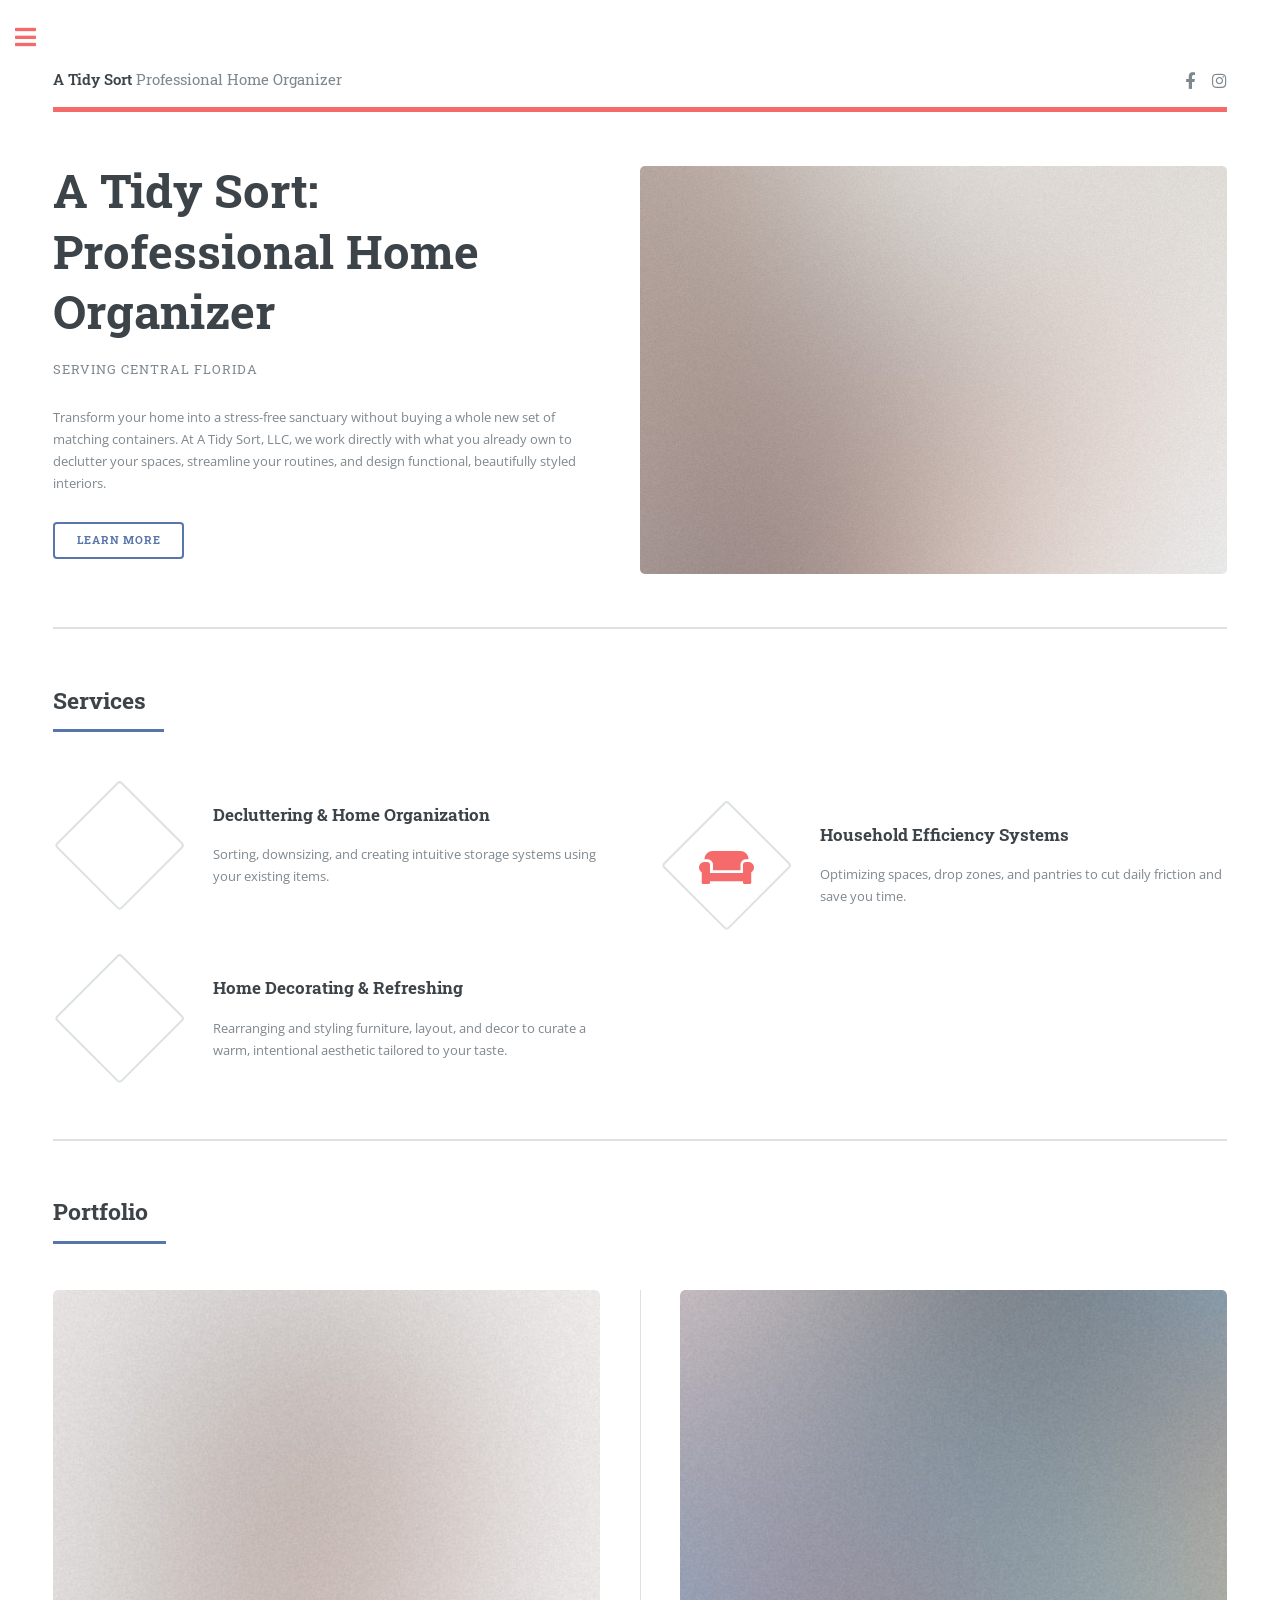
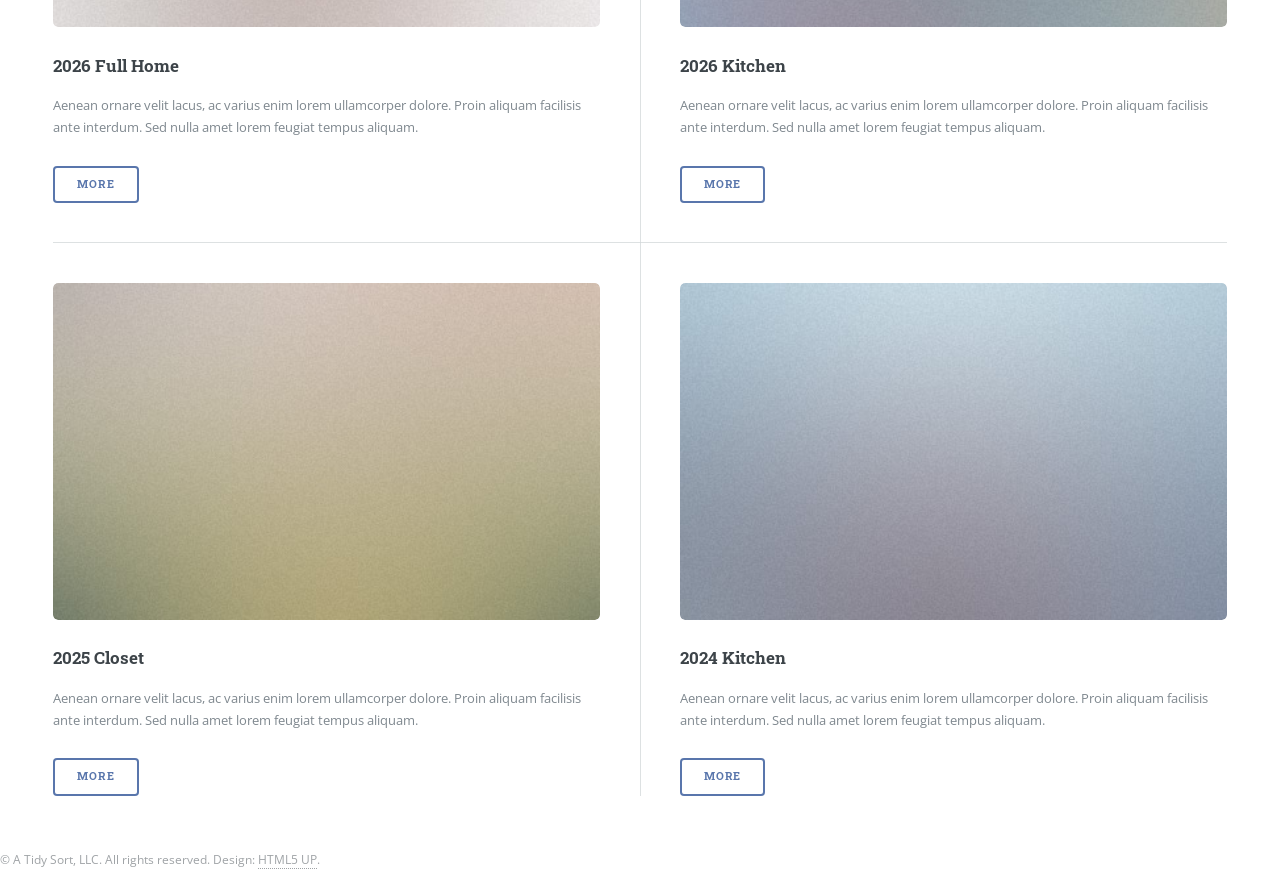
<file: index.html>
<!DOCTYPE HTML>
<!--
	Editorial by HTML5 UP
	html5up.net | @ajlkn
	Free for personal and commercial use under the CCA 3.0 license (html5up.net/license)
-->
<html>
	<head>
		<title>A Tidy Sort Professional Home Organizer</title>
		<meta charset="utf-8" />
		<meta name="viewport" content="width=device-width, initial-scale=1, user-scalable=no" />
		<link rel="stylesheet" href="assets/css/main.css" />
	</head>
	<body class="is-preload">

		<!-- Wrapper -->
			<div id="wrapper">

				<!-- Main -->
					<div id="main">
						<div class="inner">

							<!-- Header -->
								<header id="header">
									<a href="index.html" class="logo"><strong>A Tidy Sort</strong> Professional Home Organizer</a>
									<ul class="icons">
										<li><a href="#" class="icon brands fa-facebook-f"><span class="label">Facebook</span></a></li>
										<li><a href="#" class="icon brands fa-instagram"><span class="label">Instagram</span></a></li>
									</ul>
								</header>

							<!-- Banner -->
								<section id="banner">
									<div class="content">
										<header>
											<h1>A Tidy Sort:<br />
											Professional Home Organizer</h1>
											<p>SERVING CENTRAL FLORIDA</p>
										</header>
										<p>Transform your home into a stress-free sanctuary without buying a whole new set of matching containers. At A Tidy Sort, LLC, we work directly with what you already own to declutter your spaces, streamline your routines, and design functional, beautifully styled interiors.</p>
										<ul class="actions">
											<li><a href="#" class="button big">Learn More</a></li>
										</ul>
									</div>
									<span class="image object">
										<img src="images/pic10.jpg" alt="" />
									</span>
								</section>

							<!-- Section -->
								<section>
									<header class="major">
										<h2>Services</h2>
									</header>
									<div class="features">
										<article>
											<span class="icon solid fa-house"></span>
											<div class="content">
												<h3>Decluttering & Home Organization</h3>
												<p>Sorting, downsizing, and creating intuitive storage systems using your existing items.</p>
											</div>
										</article>
										<article>
											<span class="icon solid fa-couch"></span>
											<div class="content">
												<h3>Household Efficiency Systems</h3>
												<p>Optimizing spaces, drop zones, and pantries to cut daily friction and save you time.</p>
											</div>
										</article>
										<article>
											<span class="icon solid fa-boxes-packing"></span>
											<div class="content">
												<h3>Home Decorating & Refreshing</h3></h3>
												<p>Rearranging and styling furniture, layout, and decor to curate a warm, intentional aesthetic tailored to your taste.</p>
											</div>
										</article>
									</div>
								</section>

							<!-- Section -->
								<section>
									<header class="major">
										<h2>Portfolio</h2>
									</header>
									<div class="posts">
										<article>
											<a href="#" class="image"><img src="images/pic01.jpg" alt="" /></a>
											<h3>2026 Full Home</h3>
											<p>Aenean ornare velit lacus, ac varius enim lorem ullamcorper dolore. Proin aliquam facilisis ante interdum. Sed nulla amet lorem feugiat tempus aliquam.</p>
											<ul class="actions">
												<li><a href="#" class="button">More</a></li>
											</ul>
										</article>
										<article>
											<a href="#" class="image"><img src="images/pic02.jpg" alt="" /></a>
											<h3>2026 Kitchen</h3>
											<p>Aenean ornare velit lacus, ac varius enim lorem ullamcorper dolore. Proin aliquam facilisis ante interdum. Sed nulla amet lorem feugiat tempus aliquam.</p>
											<ul class="actions">
												<li><a href="#" class="button">More</a></li>
											</ul>
										</article>
										<article>
											<a href="#" class="image"><img src="images/pic03.jpg" alt="" /></a>
											<h3>2025 Closet</h3>
											<p>Aenean ornare velit lacus, ac varius enim lorem ullamcorper dolore. Proin aliquam facilisis ante interdum. Sed nulla amet lorem feugiat tempus aliquam.</p>
											<ul class="actions">
												<li><a href="#" class="button">More</a></li>
											</ul>
										</article>
										<article>
											<a href="#" class="image"><img src="images/pic04.jpg" alt="" /></a>
											<h3>2024 Kitchen</h3>
											<p>Aenean ornare velit lacus, ac varius enim lorem ullamcorper dolore. Proin aliquam facilisis ante interdum. Sed nulla amet lorem feugiat tempus aliquam.</p>
											<ul class="actions">
												<li><a href="#" class="button">More</a></li>
											</ul>
										</article>
									</div>
								</section>

						</div>
					</div>

				<!-- Sidebar -->
						<div id="sidebar">
						<div class="inner">

							<!-- Menu -->
								<nav id="menu">
									<header class="major">
										<h2>Menu</h2>
									</header>
									<ul>
										<li><a href="index.html">Home</a></li>
										<li><a href="generic.html">About</a></li>
										<li>
											<span class="opener">Services</span>
											<ul>
												<li><a href="#">Decluttering & Home Organization</a></li>
												<li><a href="#">Household Efficiency Systems</a></li>
												<li><a href="#">Home Decorating & Refreshing</a></li>
											</ul>
										<li>
											<span class="opener">Portfolio</span>
											<ul>
												<li><a href="#">2026 Full Home</a></li>
												<li><a href="#">2026 Kitchen</a></li>
												<li><a href="#">2025 Closet</a></li>
												<li><a href="#">2024 Kitchen</a></li>
											</ul>
									</ul>
								</nav>

							<!-- Section -->
								<section>
									<header class="major">
										<h2>Get in touch</h2>
									</header>
									<p>Ready to edit, organize, and refresh? Let's make your home work for you.</p>
									<ul class="contact">
										<li class="icon solid fa-envelope"><a href="#">atidysort@gmail.com</a></li>
										<li class="icon solid fa-phone">(321) 279-6338</li>
										<li class="icon solid fa-home">New Symrna Beach, FL<br />
										</li>
									</ul>
								</section>

							<!-- Footer -->
								<footer id="footer">
									<p class="copyright">&copy; Untitled. All rights reserved. Demo Images: <a href="https://unsplash.com">Unsplash</a>. Design: <a href="https://html5up.net">HTML5 UP</a>.</p>
								</footer>

						</div>
					</div>

			</div>

							<!-- Footer -->
								<footer id="footer">
									<p class="copyright">&copy; A Tidy Sort, LLC. All rights reserved. Design: <a href="https://html5up.net">HTML5 UP</a>.</p>
								</footer>

						</div>
					</div>

			</div>

		<!-- Scripts -->
			<script src="assets/js/jquery.min.js"></script>
			<script src="assets/js/browser.min.js"></script>
			<script src="assets/js/breakpoints.min.js"></script>
			<script src="assets/js/util.js"></script>
			<script src="assets/js/main.js"></script>

	</body>
</html>
</file>
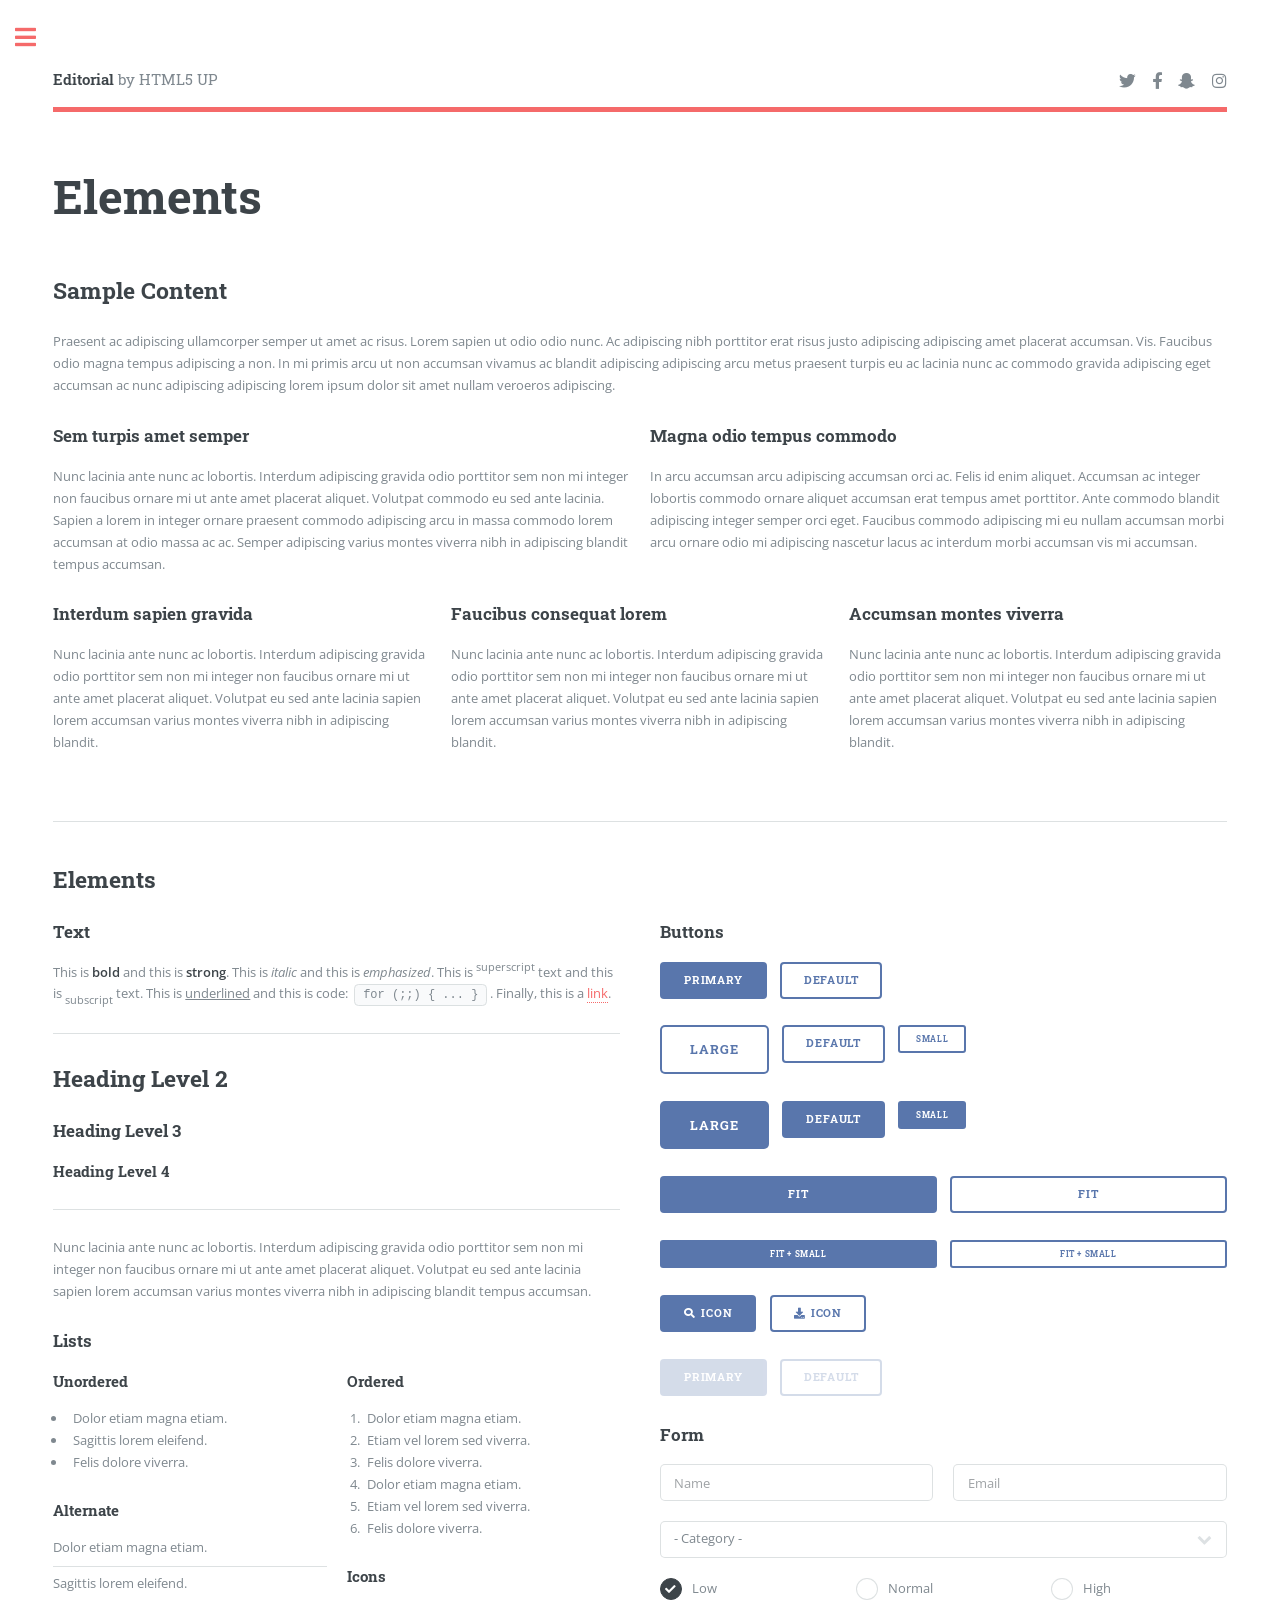
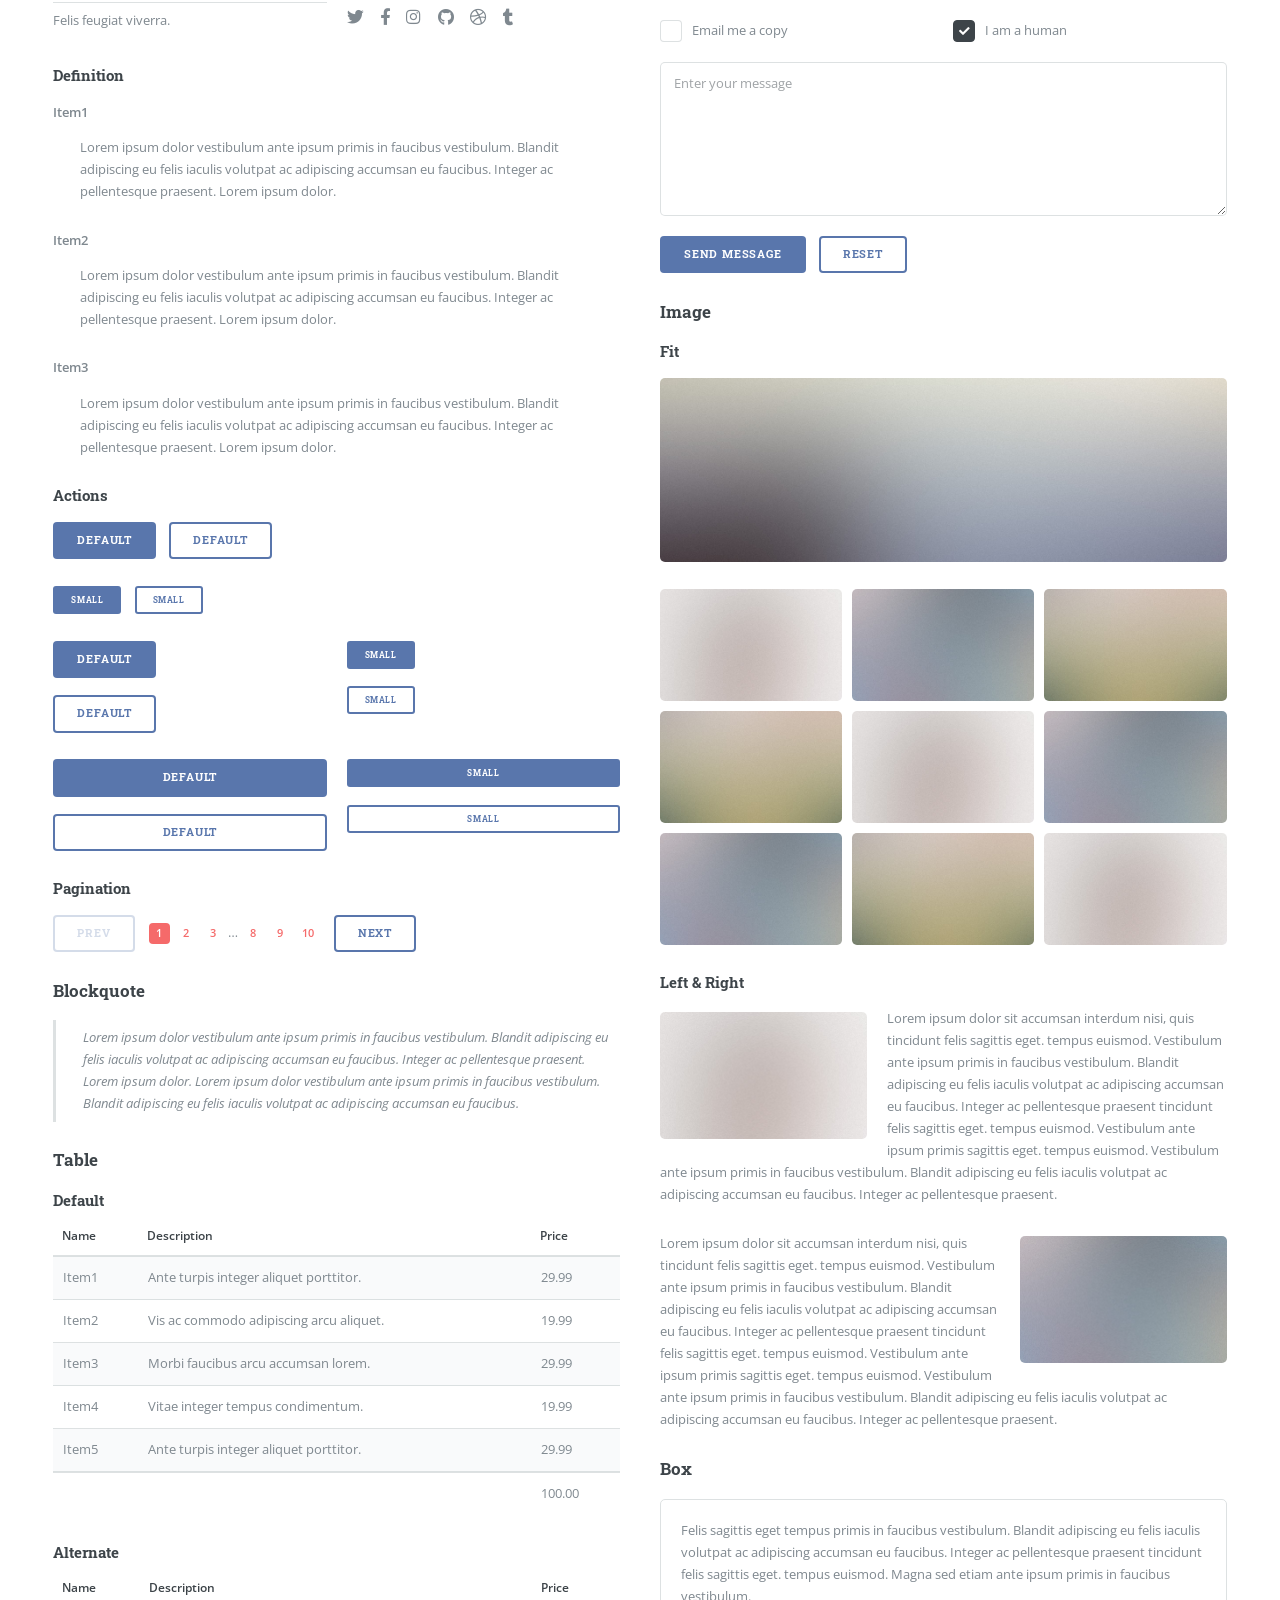
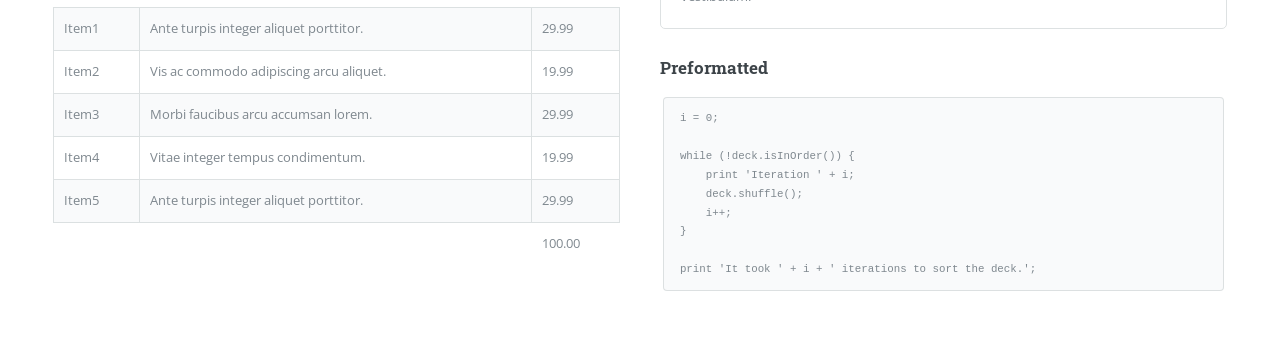
<file: elements.html>
<!DOCTYPE HTML>
<!--
	Editorial by HTML5 UP
	html5up.net | @ajlkn
	Free for personal and commercial use under the CCA 3.0 license (html5up.net/license)
-->
<html>
	<head>
		<title>Elements - Editorial by HTML5 UP</title>
		<meta charset="utf-8" />
		<meta name="viewport" content="width=device-width, initial-scale=1, user-scalable=no" />
		<link rel="stylesheet" href="assets/css/main.css" />
	</head>
	<body class="is-preload">

		<!-- Wrapper -->
			<div id="wrapper">

				<!-- Main -->
					<div id="main">
						<div class="inner">

							<!-- Header -->
								<header id="header">
									<a href="index.html" class="logo"><strong>Editorial</strong> by HTML5 UP</a>
									<ul class="icons">
										<li><a href="#" class="icon brands fa-twitter"><span class="label">Twitter</span></a></li>
										<li><a href="#" class="icon brands fa-facebook-f"><span class="label">Facebook</span></a></li>
										<li><a href="#" class="icon brands fa-snapchat-ghost"><span class="label">Snapchat</span></a></li>
										<li><a href="#" class="icon brands fa-instagram"><span class="label">Instagram</span></a></li>
									</ul>
								</header>

							<!-- Content -->
								<section>
									<header class="main">
										<h1>Elements</h1>
									</header>

									<!-- Content -->
										<h2 id="content">Sample Content</h2>
										<p>Praesent ac adipiscing ullamcorper semper ut amet ac risus. Lorem sapien ut odio odio nunc. Ac adipiscing nibh porttitor erat risus justo adipiscing adipiscing amet placerat accumsan. Vis. Faucibus odio magna tempus adipiscing a non. In mi primis arcu ut non accumsan vivamus ac blandit adipiscing adipiscing arcu metus praesent turpis eu ac lacinia nunc ac commodo gravida adipiscing eget accumsan ac nunc adipiscing adipiscing lorem ipsum dolor sit amet nullam veroeros adipiscing.</p>
										<div class="row">
											<div class="col-6 col-12-small">
												<h3>Sem turpis amet semper</h3>
												<p>Nunc lacinia ante nunc ac lobortis. Interdum adipiscing gravida odio porttitor sem non mi integer non faucibus ornare mi ut ante amet placerat aliquet. Volutpat commodo eu sed ante lacinia. Sapien a lorem in integer ornare praesent commodo adipiscing arcu in massa commodo lorem accumsan at odio massa ac ac. Semper adipiscing varius montes viverra nibh in adipiscing blandit tempus accumsan.</p>
											</div>
											<div class="col-6 col-12-small">
												<h3>Magna odio tempus commodo</h3>
												<p>In arcu accumsan arcu adipiscing accumsan orci ac. Felis id enim aliquet. Accumsan ac integer lobortis commodo ornare aliquet accumsan erat tempus amet porttitor. Ante commodo blandit adipiscing integer semper orci eget. Faucibus commodo adipiscing mi eu nullam accumsan morbi arcu ornare odio mi adipiscing nascetur lacus ac interdum morbi accumsan vis mi accumsan.</p>
											</div>
											<!-- Break -->
											<div class="col-4 col-12-medium">
												<h3>Interdum sapien gravida</h3>
												<p>Nunc lacinia ante nunc ac lobortis. Interdum adipiscing gravida odio porttitor sem non mi integer non faucibus ornare mi ut ante amet placerat aliquet. Volutpat eu sed ante lacinia sapien lorem accumsan varius montes viverra nibh in adipiscing blandit.</p>
											</div>
											<div class="col-4 col-12-medium">
												<h3>Faucibus consequat lorem</h3>
												<p>Nunc lacinia ante nunc ac lobortis. Interdum adipiscing gravida odio porttitor sem non mi integer non faucibus ornare mi ut ante amet placerat aliquet. Volutpat eu sed ante lacinia sapien lorem accumsan varius montes viverra nibh in adipiscing blandit.</p>
											</div>
											<div class="col-4 col-12-medium">
												<h3>Accumsan montes viverra</h3>
												<p>Nunc lacinia ante nunc ac lobortis. Interdum adipiscing gravida odio porttitor sem non mi integer non faucibus ornare mi ut ante amet placerat aliquet. Volutpat eu sed ante lacinia sapien lorem accumsan varius montes viverra nibh in adipiscing blandit.</p>
											</div>
										</div>

									<hr class="major" />

									<!-- Elements -->
										<h2 id="elements">Elements</h2>
										<div class="row gtr-200">
											<div class="col-6 col-12-medium">

												<!-- Text stuff -->
													<h3>Text</h3>
													<p>This is <b>bold</b> and this is <strong>strong</strong>. This is <i>italic</i> and this is <em>emphasized</em>.
													This is <sup>superscript</sup> text and this is <sub>subscript</sub> text.
													This is <u>underlined</u> and this is code: <code>for (;;) { ... }</code>.
													Finally, this is a <a href="#">link</a>.</p>
													<hr />
													<h2>Heading Level 2</h2>
													<h3>Heading Level 3</h3>
													<h4>Heading Level 4</h4>
													<hr />
													<p>Nunc lacinia ante nunc ac lobortis. Interdum adipiscing gravida odio porttitor sem non mi integer non faucibus ornare mi ut ante amet placerat aliquet. Volutpat eu sed ante lacinia sapien lorem accumsan varius montes viverra nibh in adipiscing blandit tempus accumsan.</p>

												<!-- Lists -->
													<h3>Lists</h3>
													<div class="row">
														<div class="col-6 col-12-small">

															<h4>Unordered</h4>
															<ul>
																<li>Dolor etiam magna etiam.</li>
																<li>Sagittis lorem eleifend.</li>
																<li>Felis dolore viverra.</li>
															</ul>

															<h4>Alternate</h4>
															<ul class="alt">
																<li>Dolor etiam magna etiam.</li>
																<li>Sagittis lorem eleifend.</li>
																<li>Felis feugiat viverra.</li>
															</ul>

														</div>
														<div class="col-6 col-12-small">

															<h4>Ordered</h4>
															<ol>
																<li>Dolor etiam magna etiam.</li>
																<li>Etiam vel lorem sed viverra.</li>
																<li>Felis dolore viverra.</li>
																<li>Dolor etiam magna etiam.</li>
																<li>Etiam vel lorem sed viverra.</li>
																<li>Felis dolore viverra.</li>
															</ol>

															<h4>Icons</h4>
															<ul class="icons">
																<li><a href="#" class="icon brands fa-twitter"><span class="label">Twitter</span></a></li>
																<li><a href="#" class="icon brands fa-facebook-f"><span class="label">Facebook</span></a></li>
																<li><a href="#" class="icon brands fa-instagram"><span class="label">Instagram</span></a></li>
																<li><a href="#" class="icon brands fa-github"><span class="label">Github</span></a></li>
																<li><a href="#" class="icon brands fa-dribbble"><span class="label">Dribbble</span></a></li>
																<li><a href="#" class="icon brands fa-tumblr"><span class="label">Tumblr</span></a></li>
															</ul>

														</div>
													</div>
													<h4>Definition</h4>
													<dl>
														<dt>Item1</dt>
														<dd>
															<p>Lorem ipsum dolor vestibulum ante ipsum primis in faucibus vestibulum. Blandit adipiscing eu felis iaculis volutpat ac adipiscing accumsan eu faucibus. Integer ac pellentesque praesent. Lorem ipsum dolor.</p>
														</dd>
														<dt>Item2</dt>
														<dd>
															<p>Lorem ipsum dolor vestibulum ante ipsum primis in faucibus vestibulum. Blandit adipiscing eu felis iaculis volutpat ac adipiscing accumsan eu faucibus. Integer ac pellentesque praesent. Lorem ipsum dolor.</p>
														</dd>
														<dt>Item3</dt>
														<dd>
															<p>Lorem ipsum dolor vestibulum ante ipsum primis in faucibus vestibulum. Blandit adipiscing eu felis iaculis volutpat ac adipiscing accumsan eu faucibus. Integer ac pellentesque praesent. Lorem ipsum dolor.</p>
														</dd>
													</dl>

													<h4>Actions</h4>
													<ul class="actions">
														<li><a href="#" class="button primary">Default</a></li>
														<li><a href="#" class="button">Default</a></li>
													</ul>
													<ul class="actions small">
														<li><a href="#" class="button primary small">Small</a></li>
														<li><a href="#" class="button small">Small</a></li>
													</ul>
													<div class="row">
														<div class="col-6 col-12-small">
															<ul class="actions stacked">
																<li><a href="#" class="button primary">Default</a></li>
																<li><a href="#" class="button">Default</a></li>
															</ul>
														</div>
														<div class="col-6 col-12-small">
															<ul class="actions stacked">
																<li><a href="#" class="button primary small">Small</a></li>
																<li><a href="#" class="button small">Small</a></li>
															</ul>
														</div>
														<div class="col-6 col-12-small">
															<ul class="actions stacked">
																<li><a href="#" class="button primary fit">Default</a></li>
																<li><a href="#" class="button fit">Default</a></li>
															</ul>
														</div>
														<div class="col-6 col-12-small">
															<ul class="actions stacked">
																<li><a href="#" class="button primary small fit">Small</a></li>
																<li><a href="#" class="button small fit">Small</a></li>
															</ul>
														</div>
													</div>

													<h4>Pagination</h4>
													<ul class="pagination">
														<li><span class="button disabled">Prev</span></li>
														<li><a href="#" class="page active">1</a></li>
														<li><a href="#" class="page">2</a></li>
														<li><a href="#" class="page">3</a></li>
														<li><span>&hellip;</span></li>
														<li><a href="#" class="page">8</a></li>
														<li><a href="#" class="page">9</a></li>
														<li><a href="#" class="page">10</a></li>
														<li><a href="#" class="button">Next</a></li>
													</ul>

												<!-- Blockquote -->
													<h3>Blockquote</h3>
													<blockquote>Lorem ipsum dolor vestibulum ante ipsum primis in faucibus vestibulum. Blandit adipiscing eu felis iaculis volutpat ac adipiscing accumsan eu faucibus. Integer ac pellentesque praesent. Lorem ipsum dolor. Lorem ipsum dolor vestibulum ante ipsum primis in faucibus vestibulum. Blandit adipiscing eu felis iaculis volutpat ac adipiscing accumsan eu faucibus.</blockquote>

												<!-- Table -->
													<h3>Table</h3>

													<h4>Default</h4>
													<div class="table-wrapper">
														<table>
															<thead>
																<tr>
																	<th>Name</th>
																	<th>Description</th>
																	<th>Price</th>
																</tr>
															</thead>
															<tbody>
																<tr>
																	<td>Item1</td>
																	<td>Ante turpis integer aliquet porttitor.</td>
																	<td>29.99</td>
																</tr>
																<tr>
																	<td>Item2</td>
																	<td>Vis ac commodo adipiscing arcu aliquet.</td>
																	<td>19.99</td>
																</tr>
																<tr>
																	<td>Item3</td>
																	<td> Morbi faucibus arcu accumsan lorem.</td>
																	<td>29.99</td>
																</tr>
																<tr>
																	<td>Item4</td>
																	<td>Vitae integer tempus condimentum.</td>
																	<td>19.99</td>
																</tr>
																<tr>
																	<td>Item5</td>
																	<td>Ante turpis integer aliquet porttitor.</td>
																	<td>29.99</td>
																</tr>
															</tbody>
															<tfoot>
																<tr>
																	<td colspan="2"></td>
																	<td>100.00</td>
																</tr>
															</tfoot>
														</table>
													</div>

													<h4>Alternate</h4>
													<div class="table-wrapper">
														<table class="alt">
															<thead>
																<tr>
																	<th>Name</th>
																	<th>Description</th>
																	<th>Price</th>
																</tr>
															</thead>
															<tbody>
																<tr>
																	<td>Item1</td>
																	<td>Ante turpis integer aliquet porttitor.</td>
																	<td>29.99</td>
																</tr>
																<tr>
																	<td>Item2</td>
																	<td>Vis ac commodo adipiscing arcu aliquet.</td>
																	<td>19.99</td>
																</tr>
																<tr>
																	<td>Item3</td>
																	<td> Morbi faucibus arcu accumsan lorem.</td>
																	<td>29.99</td>
																</tr>
																<tr>
																	<td>Item4</td>
																	<td>Vitae integer tempus condimentum.</td>
																	<td>19.99</td>
																</tr>
																<tr>
																	<td>Item5</td>
																	<td>Ante turpis integer aliquet porttitor.</td>
																	<td>29.99</td>
																</tr>
															</tbody>
															<tfoot>
																<tr>
																	<td colspan="2"></td>
																	<td>100.00</td>
																</tr>
															</tfoot>
														</table>
													</div>

											</div>
											<div class="col-6 col-12-medium">

												<!-- Buttons -->
													<h3>Buttons</h3>
													<ul class="actions">
														<li><a href="#" class="button primary">Primary</a></li>
														<li><a href="#" class="button">Default</a></li>
													</ul>
													<ul class="actions">
														<li><a href="#" class="button large">Large</a></li>
														<li><a href="#" class="button">Default</a></li>
														<li><a href="#" class="button small">Small</a></li>
													</ul>
													<ul class="actions">
														<li><a href="#" class="button primary large">Large</a></li>
														<li><a href="#" class="button primary">Default</a></li>
														<li><a href="#" class="button primary small">Small</a></li>
													</ul>
													<ul class="actions fit">
														<li><a href="#" class="button primary fit">Fit</a></li>
														<li><a href="#" class="button fit">Fit</a></li>
													</ul>
													<ul class="actions fit small">
														<li><a href="#" class="button primary fit small">Fit + Small</a></li>
														<li><a href="#" class="button fit small">Fit + Small</a></li>
													</ul>
													<ul class="actions">
														<li><a href="#" class="button primary icon solid fa-search">Icon</a></li>
														<li><a href="#" class="button icon solid fa-download">Icon</a></li>
													</ul>
													<ul class="actions">
														<li><span class="button primary disabled">Primary</span></li>
														<li><span class="button disabled">Default</span></li>
													</ul>

												<!-- Form -->
													<h3>Form</h3>

													<form method="post" action="#">
														<div class="row gtr-uniform">
															<div class="col-6 col-12-xsmall">
																<input type="text" name="demo-name" id="demo-name" value="" placeholder="Name" />
															</div>
															<div class="col-6 col-12-xsmall">
																<input type="email" name="demo-email" id="demo-email" value="" placeholder="Email" />
															</div>
															<!-- Break -->
															<div class="col-12">
																<select name="demo-category" id="demo-category">
																	<option value="">- Category -</option>
																	<option value="1">Manufacturing</option>
																	<option value="1">Shipping</option>
																	<option value="1">Administration</option>
																	<option value="1">Human Resources</option>
																</select>
															</div>
															<!-- Break -->
															<div class="col-4 col-12-small">
																<input type="radio" id="demo-priority-low" name="demo-priority" checked>
																<label for="demo-priority-low">Low</label>
															</div>
															<div class="col-4 col-12-small">
																<input type="radio" id="demo-priority-normal" name="demo-priority">
																<label for="demo-priority-normal">Normal</label>
															</div>
															<div class="col-4 col-12-small">
																<input type="radio" id="demo-priority-high" name="demo-priority">
																<label for="demo-priority-high">High</label>
															</div>
															<!-- Break -->
															<div class="col-6 col-12-small">
																<input type="checkbox" id="demo-copy" name="demo-copy">
																<label for="demo-copy">Email me a copy</label>
															</div>
															<div class="col-6 col-12-small">
																<input type="checkbox" id="demo-human" name="demo-human" checked>
																<label for="demo-human">I am a human</label>
															</div>
															<!-- Break -->
															<div class="col-12">
																<textarea name="demo-message" id="demo-message" placeholder="Enter your message" rows="6"></textarea>
															</div>
															<!-- Break -->
															<div class="col-12">
																<ul class="actions">
																	<li><input type="submit" value="Send Message" class="primary" /></li>
																	<li><input type="reset" value="Reset" /></li>
																</ul>
															</div>
														</div>
													</form>

												<!-- Image -->
													<h3>Image</h3>

													<h4>Fit</h4>
													<span class="image fit"><img src="images/pic11.jpg" alt="" /></span>
													<div class="box alt">
														<div class="row gtr-50 gtr-uniform">
															<div class="col-4"><span class="image fit"><img src="images/pic01.jpg" alt="" /></span></div>
															<div class="col-4"><span class="image fit"><img src="images/pic02.jpg" alt="" /></span></div>
															<div class="col-4"><span class="image fit"><img src="images/pic03.jpg" alt="" /></span></div>
															<!-- Break -->
															<div class="col-4"><span class="image fit"><img src="images/pic03.jpg" alt="" /></span></div>
															<div class="col-4"><span class="image fit"><img src="images/pic01.jpg" alt="" /></span></div>
															<div class="col-4"><span class="image fit"><img src="images/pic02.jpg" alt="" /></span></div>
															<!-- Break -->
															<div class="col-4"><span class="image fit"><img src="images/pic02.jpg" alt="" /></span></div>
															<div class="col-4"><span class="image fit"><img src="images/pic03.jpg" alt="" /></span></div>
															<div class="col-4"><span class="image fit"><img src="images/pic01.jpg" alt="" /></span></div>
														</div>
													</div>

													<h4>Left &amp; Right</h4>
													<p><span class="image left"><img src="images/pic01.jpg" alt="" /></span>Lorem ipsum dolor sit accumsan interdum nisi, quis tincidunt felis sagittis eget. tempus euismod. Vestibulum ante ipsum primis in faucibus vestibulum. Blandit adipiscing eu felis iaculis volutpat ac adipiscing accumsan eu faucibus. Integer ac pellentesque praesent tincidunt felis sagittis eget. tempus euismod. Vestibulum ante ipsum primis sagittis eget. tempus euismod. Vestibulum ante ipsum primis in faucibus vestibulum. Blandit adipiscing eu felis iaculis volutpat ac adipiscing accumsan eu faucibus. Integer ac pellentesque praesent.</p>
													<p><span class="image right"><img src="images/pic02.jpg" alt="" /></span>Lorem ipsum dolor sit accumsan interdum nisi, quis tincidunt felis sagittis eget. tempus euismod. Vestibulum ante ipsum primis in faucibus vestibulum. Blandit adipiscing eu felis iaculis volutpat ac adipiscing accumsan eu faucibus. Integer ac pellentesque praesent tincidunt felis sagittis eget. tempus euismod. Vestibulum ante ipsum primis sagittis eget. tempus euismod. Vestibulum ante ipsum primis in faucibus vestibulum. Blandit adipiscing eu felis iaculis volutpat ac adipiscing accumsan eu faucibus. Integer ac pellentesque praesent.</p>

												<!-- Box -->
													<h3>Box</h3>
													<div class="box">
														<p>Felis sagittis eget tempus primis in faucibus vestibulum. Blandit adipiscing eu felis iaculis volutpat ac adipiscing accumsan eu faucibus. Integer ac pellentesque praesent tincidunt felis sagittis eget. tempus euismod. Magna sed etiam ante ipsum primis in faucibus vestibulum.</p>
													</div>

												<!-- Preformatted Code -->
													<h3>Preformatted</h3>
													<pre><code>i = 0;

while (!deck.isInOrder()) {
    print 'Iteration ' + i;
    deck.shuffle();
    i++;
}

print 'It took ' + i + ' iterations to sort the deck.';
</code></pre>

											</div>
										</div>

								</section>

						</div>
					</div>

				<!-- Sidebar -->
					<div id="sidebar">
						<div class="inner">

							<!-- Search -->
								<section id="search" class="alt">
									<form method="post" action="#">
										<input type="text" name="query" id="query" placeholder="Search" />
									</form>
								</section>

							<!-- Menu -->
								<nav id="menu">
									<header class="major">
										<h2>Menu</h2>
									</header>
									<ul>
										<li><a href="index.html">Homepage</a></li>
										<li><a href="generic.html">Generic</a></li>
										<li><a href="elements.html">Elements</a></li>
										<li>
											<span class="opener">Submenu</span>
											<ul>
												<li><a href="#">Lorem Dolor</a></li>
												<li><a href="#">Ipsum Adipiscing</a></li>
												<li><a href="#">Tempus Magna</a></li>
												<li><a href="#">Feugiat Veroeros</a></li>
											</ul>
										</li>
										<li><a href="#">Etiam Dolore</a></li>
										<li><a href="#">Adipiscing</a></li>
										<li>
											<span class="opener">Another Submenu</span>
											<ul>
												<li><a href="#">Lorem Dolor</a></li>
												<li><a href="#">Ipsum Adipiscing</a></li>
												<li><a href="#">Tempus Magna</a></li>
												<li><a href="#">Feugiat Veroeros</a></li>
											</ul>
										</li>
										<li><a href="#">Maximus Erat</a></li>
										<li><a href="#">Sapien Mauris</a></li>
										<li><a href="#">Amet Lacinia</a></li>
									</ul>
								</nav>

							<!-- Section -->
								<section>
									<header class="major">
										<h2>Ante interdum</h2>
									</header>
									<div class="mini-posts">
										<article>
											<a href="#" class="image"><img src="images/pic07.jpg" alt="" /></a>
											<p>Aenean ornare velit lacus, ac varius enim lorem ullamcorper dolore aliquam.</p>
										</article>
										<article>
											<a href="#" class="image"><img src="images/pic08.jpg" alt="" /></a>
											<p>Aenean ornare velit lacus, ac varius enim lorem ullamcorper dolore aliquam.</p>
										</article>
										<article>
											<a href="#" class="image"><img src="images/pic09.jpg" alt="" /></a>
											<p>Aenean ornare velit lacus, ac varius enim lorem ullamcorper dolore aliquam.</p>
										</article>
									</div>
									<ul class="actions">
										<li><a href="#" class="button">More</a></li>
									</ul>
								</section>

							<!-- Section -->
								<section>
									<header class="major">
										<h2>Get in touch</h2>
									</header>
									<p>Sed varius enim lorem ullamcorper dolore aliquam aenean ornare velit lacus, ac varius enim lorem ullamcorper dolore. Proin sed aliquam facilisis ante interdum. Sed nulla amet lorem feugiat tempus aliquam.</p>
									<ul class="contact">
										<li class="icon solid fa-envelope"><a href="#">information@untitled.tld</a></li>
										<li class="icon solid fa-phone">(000) 000-0000</li>
										<li class="icon solid fa-home">1234 Somewhere Road #8254<br />
										Nashville, TN 00000-0000</li>
									</ul>
								</section>

							<!-- Footer -->
								<footer id="footer">
									<p class="copyright">&copy; Untitled. All rights reserved. Demo Images: <a href="https://unsplash.com">Unsplash</a>. Design: <a href="https://html5up.net">HTML5 UP</a>.</p>
								</footer>

						</div>
					</div>

			</div>

		<!-- Scripts -->
			<script src="assets/js/jquery.min.js"></script>
			<script src="assets/js/browser.min.js"></script>
			<script src="assets/js/breakpoints.min.js"></script>
			<script src="assets/js/util.js"></script>
			<script src="assets/js/main.js"></script>

	</body>
</html>
</file>
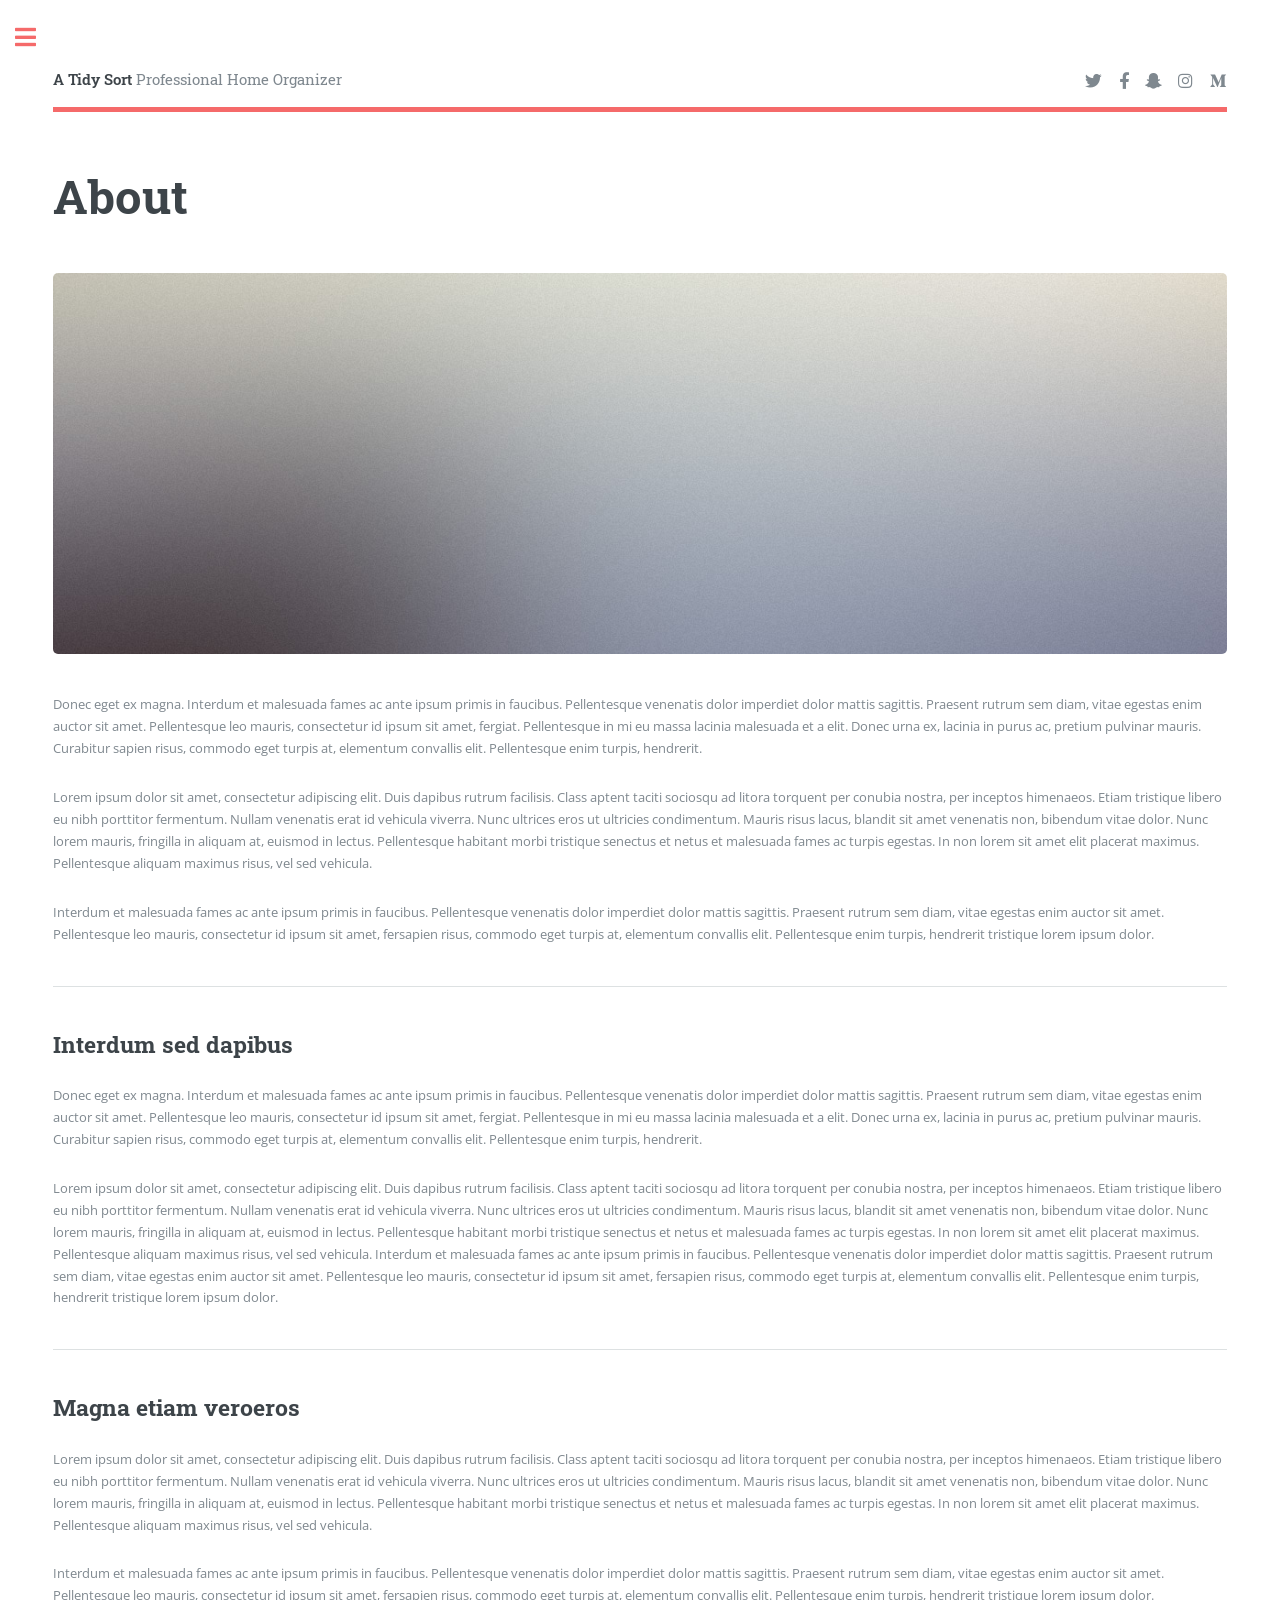
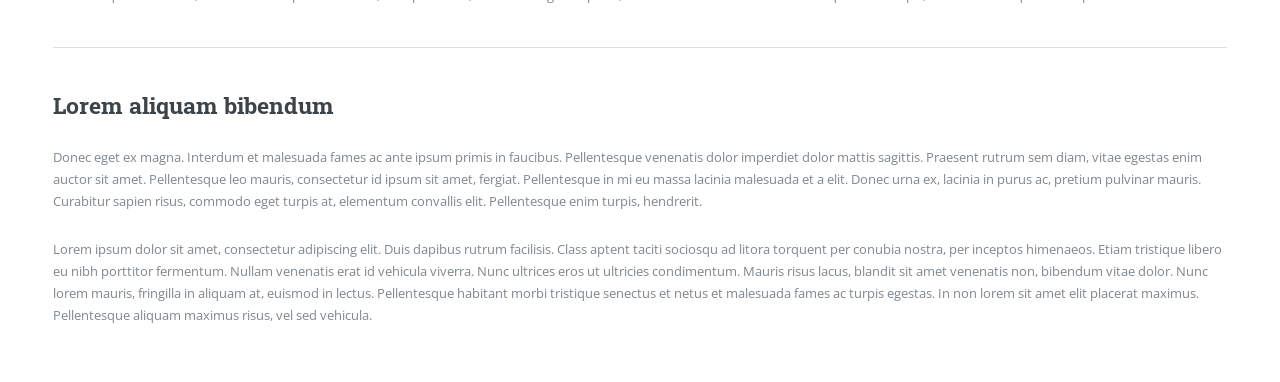
<file: generic.html>
<!DOCTYPE HTML>
<!--
	Editorial by HTML5 UP
	html5up.net | @ajlkn
	Free for personal and commercial use under the CCA 3.0 license (html5up.net/license)
-->
<html>
	<head>
		<title>A Tidy Sort - Professional Organizer</title>
		<meta charset="utf-8" />
		<meta name="viewport" content="width=device-width, initial-scale=1, user-scalable=no" />
		<link rel="stylesheet" href="assets/css/main.css" />
	</head>
	<body class="is-preload">

		<!-- Wrapper -->
			<div id="wrapper">

				<!-- Main -->
					<div id="main">
						<div class="inner">

							<!-- Header -->
								<header id="header">
									<a href="index.html" class="logo"><strong>A Tidy Sort</strong> Professional Home Organizer</a>
									<ul class="icons">
										<li><a href="#" class="icon brands fa-twitter"><span class="label">Twitter</span></a></li>
										<li><a href="#" class="icon brands fa-facebook-f"><span class="label">Facebook</span></a></li>
										<li><a href="#" class="icon brands fa-snapchat-ghost"><span class="label">Snapchat</span></a></li>
										<li><a href="#" class="icon brands fa-instagram"><span class="label">Instagram</span></a></li>
										<li><a href="#" class="icon brands fa-medium-m"><span class="label">Medium</span></a></li>
									</ul>
								</header>

							<!-- Content -->
								<section>
									<header class="main">
										<h1>About</h1>
									</header>

									<span class="image main"><img src="images/pic11.jpg" alt="" /></span>

									<p>Donec eget ex magna. Interdum et malesuada fames ac ante ipsum primis in faucibus. Pellentesque venenatis dolor imperdiet dolor mattis sagittis. Praesent rutrum sem diam, vitae egestas enim auctor sit amet. Pellentesque leo mauris, consectetur id ipsum sit amet, fergiat. Pellentesque in mi eu massa lacinia malesuada et a elit. Donec urna ex, lacinia in purus ac, pretium pulvinar mauris. Curabitur sapien risus, commodo eget turpis at, elementum convallis elit. Pellentesque enim turpis, hendrerit.</p>
									<p>Lorem ipsum dolor sit amet, consectetur adipiscing elit. Duis dapibus rutrum facilisis. Class aptent taciti sociosqu ad litora torquent per conubia nostra, per inceptos himenaeos. Etiam tristique libero eu nibh porttitor fermentum. Nullam venenatis erat id vehicula viverra. Nunc ultrices eros ut ultricies condimentum. Mauris risus lacus, blandit sit amet venenatis non, bibendum vitae dolor. Nunc lorem mauris, fringilla in aliquam at, euismod in lectus. Pellentesque habitant morbi tristique senectus et netus et malesuada fames ac turpis egestas. In non lorem sit amet elit placerat maximus. Pellentesque aliquam maximus risus, vel sed vehicula.</p>
									<p>Interdum et malesuada fames ac ante ipsum primis in faucibus. Pellentesque venenatis dolor imperdiet dolor mattis sagittis. Praesent rutrum sem diam, vitae egestas enim auctor sit amet. Pellentesque leo mauris, consectetur id ipsum sit amet, fersapien risus, commodo eget turpis at, elementum convallis elit. Pellentesque enim turpis, hendrerit tristique lorem ipsum dolor.</p>

									<hr class="major" />

									<h2>Interdum sed dapibus</h2>
									<p>Donec eget ex magna. Interdum et malesuada fames ac ante ipsum primis in faucibus. Pellentesque venenatis dolor imperdiet dolor mattis sagittis. Praesent rutrum sem diam, vitae egestas enim auctor sit amet. Pellentesque leo mauris, consectetur id ipsum sit amet, fergiat. Pellentesque in mi eu massa lacinia malesuada et a elit. Donec urna ex, lacinia in purus ac, pretium pulvinar mauris. Curabitur sapien risus, commodo eget turpis at, elementum convallis elit. Pellentesque enim turpis, hendrerit.</p>
									<p>Lorem ipsum dolor sit amet, consectetur adipiscing elit. Duis dapibus rutrum facilisis. Class aptent taciti sociosqu ad litora torquent per conubia nostra, per inceptos himenaeos. Etiam tristique libero eu nibh porttitor fermentum. Nullam venenatis erat id vehicula viverra. Nunc ultrices eros ut ultricies condimentum. Mauris risus lacus, blandit sit amet venenatis non, bibendum vitae dolor. Nunc lorem mauris, fringilla in aliquam at, euismod in lectus. Pellentesque habitant morbi tristique senectus et netus et malesuada fames ac turpis egestas. In non lorem sit amet elit placerat maximus. Pellentesque aliquam maximus risus, vel sed vehicula. Interdum et malesuada fames ac ante ipsum primis in faucibus. Pellentesque venenatis dolor imperdiet dolor mattis sagittis. Praesent rutrum sem diam, vitae egestas enim auctor sit amet. Pellentesque leo mauris, consectetur id ipsum sit amet, fersapien risus, commodo eget turpis at, elementum convallis elit. Pellentesque enim turpis, hendrerit tristique lorem ipsum dolor.</p>

									<hr class="major" />

									<h2>Magna etiam veroeros</h2>
									<p>Lorem ipsum dolor sit amet, consectetur adipiscing elit. Duis dapibus rutrum facilisis. Class aptent taciti sociosqu ad litora torquent per conubia nostra, per inceptos himenaeos. Etiam tristique libero eu nibh porttitor fermentum. Nullam venenatis erat id vehicula viverra. Nunc ultrices eros ut ultricies condimentum. Mauris risus lacus, blandit sit amet venenatis non, bibendum vitae dolor. Nunc lorem mauris, fringilla in aliquam at, euismod in lectus. Pellentesque habitant morbi tristique senectus et netus et malesuada fames ac turpis egestas. In non lorem sit amet elit placerat maximus. Pellentesque aliquam maximus risus, vel sed vehicula.</p>
									<p>Interdum et malesuada fames ac ante ipsum primis in faucibus. Pellentesque venenatis dolor imperdiet dolor mattis sagittis. Praesent rutrum sem diam, vitae egestas enim auctor sit amet. Pellentesque leo mauris, consectetur id ipsum sit amet, fersapien risus, commodo eget turpis at, elementum convallis elit. Pellentesque enim turpis, hendrerit tristique lorem ipsum dolor.</p>

									<hr class="major" />

									<h2>Lorem aliquam bibendum</h2>
									<p>Donec eget ex magna. Interdum et malesuada fames ac ante ipsum primis in faucibus. Pellentesque venenatis dolor imperdiet dolor mattis sagittis. Praesent rutrum sem diam, vitae egestas enim auctor sit amet. Pellentesque leo mauris, consectetur id ipsum sit amet, fergiat. Pellentesque in mi eu massa lacinia malesuada et a elit. Donec urna ex, lacinia in purus ac, pretium pulvinar mauris. Curabitur sapien risus, commodo eget turpis at, elementum convallis elit. Pellentesque enim turpis, hendrerit.</p>
									<p>Lorem ipsum dolor sit amet, consectetur adipiscing elit. Duis dapibus rutrum facilisis. Class aptent taciti sociosqu ad litora torquent per conubia nostra, per inceptos himenaeos. Etiam tristique libero eu nibh porttitor fermentum. Nullam venenatis erat id vehicula viverra. Nunc ultrices eros ut ultricies condimentum. Mauris risus lacus, blandit sit amet venenatis non, bibendum vitae dolor. Nunc lorem mauris, fringilla in aliquam at, euismod in lectus. Pellentesque habitant morbi tristique senectus et netus et malesuada fames ac turpis egestas. In non lorem sit amet elit placerat maximus. Pellentesque aliquam maximus risus, vel sed vehicula.</p>

								</section>

						</div>
					</div>

				<!-- Sidebar -->
					<div id="sidebar">
						<div class="inner">

							<!-- Search -->
								<section id="search" class="alt">
									<form method="post" action="#">
										<input type="text" name="query" id="query" placeholder="Search" />
									</form>
								</section>

							<!-- Menu -->
								<nav id="menu">
									<header class="major">
										<h2>Menu</h2>
									</header>
									<ul>
										<li><a href="index.html">Home</a></li>
										<li><a href="generic.html">About</a></li>
										<li>
											<span class="opener">Services</span>
											<ul>
												<li><a href="#">Decluttering</a></li>
												<li><a href="#">Room-Specific Organization</a></li>
												<li><a href="#">Storage Solutions</a></li>
												<li><a href="#">Digital and Paper Organization</a></li>
											</ul>
										<li>
											<span class="opener">Portfolio</span>
											<ul>
												<li><a href="#">2024 Kitchen</a></li>
												<li><a href="#">2025 Closet</a></li>
												<li><a href="#">2026 Kitchen</a></li>
												<li><a href="#">2026 Full Home</a></li>
											</ul>
									</ul>
								</nav>

							<!-- Section -->
								<section>
									<header class="major">
										<h2>Get in touch</h2>
									</header>
									<p>Sed varius enim lorem ullamcorper dolore aliquam aenean ornare velit lacus, ac varius enim lorem ullamcorper dolore. Proin sed aliquam facilisis ante interdum. Sed nulla amet lorem feugiat tempus aliquam.</p>
									<ul class="contact">
										<li class="icon solid fa-envelope"><a href="#">atidysort@gmail.com</a></li>
										<li class="icon solid fa-phone">(000) 000-0000</li>
										<li class="icon solid fa-home">New Symrna Beach, FL<br />
										Nashville, TN 00000-0000</li>
									</ul>
								</section>

							<!-- Footer -->
								<footer id="footer">
									<p class="copyright">&copy; Untitled. All rights reserved. Demo Images: <a href="https://unsplash.com">Unsplash</a>. Design: <a href="https://html5up.net">HTML5 UP</a>.</p>
								</footer>

						</div>
					</div>

			</div>

		<!-- Scripts -->
			<script src="assets/js/jquery.min.js"></script>
			<script src="assets/js/browser.min.js"></script>
			<script src="assets/js/breakpoints.min.js"></script>
			<script src="assets/js/util.js"></script>
			<script src="assets/js/main.js"></script>

	</body>
</html>
</file>
<file: assets/css/main.css>
@import url(fontawesome-all.min.css);
@import url("https://fonts.googleapis.com/css?family=Open+Sans:400,600,400italic,600italic|Roboto+Slab:400,700");
/*
	Editorial by HTML5 UP
	html5up.net | @ajlkn
	Free for personal and commercial use under the CCA 3.0 license (html5up.net/license)
*/
html, body, div, span, applet, object,
iframe, h1, h2, h3, h4, h5, h6, p, blockquote,
pre, a, abbr, acronym, address, big, cite,
code, del, dfn, em, img, ins, kbd, q, s, samp,
small, strike, strong, sub, sup, tt, var, b,
u, i, center, dl, dt, dd, ol, ul, li, fieldset,
form, label, legend, table, caption, tbody,
tfoot, thead, tr, th, td, article, aside,
canvas, details, embed, figure, figcaption,
footer, header, hgroup, menu, nav, output, ruby,
section, summary, time, mark, audio, video {
  margin: 0;
  padding: 0;
  border: 0;
  font-size: 100%;
  font: inherit;
  vertical-align: baseline; }

article, aside, details, figcaption, figure,
footer, header, hgroup, menu, nav, section {
  display: block; }

body {
  line-height: 1; }

ol, ul {
  list-style: none; }

blockquote, q {
  quotes: none; }
  blockquote:before, blockquote:after, q:before, q:after {
    content: '';
    content: none; }

table {
  border-collapse: collapse;
  border-spacing: 0; }

body {
  -webkit-text-size-adjust: none; }

mark {
  background-color: transparent;
  color: inherit; }

input::-moz-focus-inner {
  border: 0;
  padding: 0; }

input, select, textarea {
  -moz-appearance: none;
  -webkit-appearance: none;
  -ms-appearance: none;
  appearance: none; }

/* Basic */
@-ms-viewport {
  width: device-width; }

body {
  -ms-overflow-style: scrollbar; }

@media screen and (max-width: 480px) {
  html, body {
    min-width: 320px; } }

html {
  box-sizing: border-box; }

*, *:before, *:after {
  box-sizing: inherit; }

body {
  background: #ffffff; }
  body.is-preload *, body.is-preload *:before, body.is-preload *:after, body.is-resizing *, body.is-resizing *:before, body.is-resizing *:after {
    -moz-animation: none !important;
    -webkit-animation: none !important;
    -ms-animation: none !important;
    animation: none !important;
    -moz-transition: none !important;
    -webkit-transition: none !important;
    -ms-transition: none !important;
    transition: none !important; }

/* Type */
body, input, select, textarea {
  color: #7f888f;
  font-family: "Open Sans", sans-serif;
  font-size: 13pt;
  font-weight: 400;
  line-height: 1.65; }
  @media screen and (max-width: 1680px) {
    body, input, select, textarea {
      font-size: 11pt; } }
  @media screen and (max-width: 1280px) {
    body, input, select, textarea {
      font-size: 10pt; } }
  @media screen and (max-width: 360px) {
    body, input, select, textarea {
      font-size: 9pt; } }

a {
  -moz-transition: color 0.2s ease-in-out, border-bottom-color 0.2s ease-in-out;
  -webkit-transition: color 0.2s ease-in-out, border-bottom-color 0.2s ease-in-out;
  -ms-transition: color 0.2s ease-in-out, border-bottom-color 0.2s ease-in-out;
  transition: color 0.2s ease-in-out, border-bottom-color 0.2s ease-in-out;
  border-bottom: dotted 1px;
  color: #f56a6a;
  text-decoration: none; }
  a:hover {
    border-bottom-color: #f56a6a;
    color: #f56a6a !important; }
    a:hover strong {
      color: inherit; }

strong, b {
  color: #3d4449;
  font-weight: 600; }

em, i {
  font-style: italic; }

p {
  margin: 0 0 2em 0; }

h1, h2, h3, h4, h5, h6 {
  color: #3d4449;
  font-family: "Roboto Slab", serif;
  font-weight: 700;
  line-height: 1.5;
  margin: 0 0 1em 0; }
  h1 a, h2 a, h3 a, h4 a, h5 a, h6 a {
    color: inherit;
    text-decoration: none;
    border-bottom: 0; }

h1 {
  font-size: 4em;
  margin: 0 0 0.5em 0;
  line-height: 1.3; }

h2 {
  font-size: 1.75em; }

h3 {
  font-size: 1.25em; }

h4 {
  font-size: 1.1em; }

h5 {
  font-size: 0.9em; }

h6 {
  font-size: 0.7em; }

@media screen and (max-width: 1680px) {
  h1 {
    font-size: 3.5em; } }

@media screen and (max-width: 980px) {
  h1 {
    font-size: 3.25em; } }

@media screen and (max-width: 736px) {
  h1 {
    font-size: 2em;
    line-height: 1.4; }
  h2 {
    font-size: 1.5em; } }

sub {
  font-size: 0.8em;
  position: relative;
  top: 0.5em; }

sup {
  font-size: 0.8em;
  position: relative;
  top: -0.5em; }

blockquote {
  border-left: solid 3px rgba(210, 215, 217, 0.75);
  font-style: italic;
  margin: 0 0 2em 0;
  padding: 0.5em 0 0.5em 2em; }

code {
  background: rgba(230, 235, 237, 0.25);
  border-radius: 0.375em;
  border: solid 1px rgba(210, 215, 217, 0.75);
  font-family: "Courier New", monospace;
  font-size: 0.9em;
  margin: 0 0.25em;
  padding: 0.25em 0.65em; }

pre {
  -webkit-overflow-scrolling: touch;
  font-family: "Courier New", monospace;
  font-size: 0.9em;
  margin: 0 0 2em 0; }
  pre code {
    display: block;
    line-height: 1.75;
    padding: 1em 1.5em;
    overflow-x: auto; }

hr {
  border: 0;
  border-bottom: solid 1px rgba(210, 215, 217, 0.75);
  margin: 2em 0; }
  hr.major {
    margin: 3em 0; }

.align-left {
  text-align: left; }

.align-center {
  text-align: center; }

.align-right {
  text-align: right; }

/* Row */
.row {
  display: flex;
  flex-wrap: wrap;
  box-sizing: border-box;
  align-items: stretch; }
  .row > * {
    box-sizing: border-box; }
  .row.gtr-uniform > * > :last-child {
    margin-bottom: 0; }
  .row.aln-left {
    justify-content: flex-start; }
  .row.aln-center {
    justify-content: center; }
  .row.aln-right {
    justify-content: flex-end; }
  .row.aln-top {
    align-items: flex-start; }
  .row.aln-middle {
    align-items: center; }
  .row.aln-bottom {
    align-items: flex-end; }
  .row > .imp {
    order: -1; }
  .row > .col-1 {
    width: 8.33333%; }
  .row > .off-1 {
    margin-left: 8.33333%; }
  .row > .col-2 {
    width: 16.66667%; }
  .row > .off-2 {
    margin-left: 16.66667%; }
  .row > .col-3 {
    width: 25%; }
  .row > .off-3 {
    margin-left: 25%; }
  .row > .col-4 {
    width: 33.33333%; }
  .row > .off-4 {
    margin-left: 33.33333%; }
  .row > .col-5 {
    width: 41.66667%; }
  .row > .off-5 {
    margin-left: 41.66667%; }
  .row > .col-6 {
    width: 50%; }
  .row > .off-6 {
    margin-left: 50%; }
  .row > .col-7 {
    width: 58.33333%; }
  .row > .off-7 {
    margin-left: 58.33333%; }
  .row > .col-8 {
    width: 66.66667%; }
  .row > .off-8 {
    margin-left: 66.66667%; }
  .row > .col-9 {
    width: 75%; }
  .row > .off-9 {
    margin-left: 75%; }
  .row > .col-10 {
    width: 83.33333%; }
  .row > .off-10 {
    margin-left: 83.33333%; }
  .row > .col-11 {
    width: 91.66667%; }
  .row > .off-11 {
    margin-left: 91.66667%; }
  .row > .col-12 {
    width: 100%; }
  .row > .off-12 {
    margin-left: 100%; }
  .row.gtr-0 {
    margin-top: 0;
    margin-left: 0em; }
    .row.gtr-0 > * {
      padding: 0 0 0 0em; }
    .row.gtr-0.gtr-uniform {
      margin-top: 0em; }
      .row.gtr-0.gtr-uniform > * {
        padding-top: 0em; }
  .row.gtr-25 {
    margin-top: 0;
    margin-left: -0.375em; }
    .row.gtr-25 > * {
      padding: 0 0 0 0.375em; }
    .row.gtr-25.gtr-uniform {
      margin-top: -0.375em; }
      .row.gtr-25.gtr-uniform > * {
        padding-top: 0.375em; }
  .row.gtr-50 {
    margin-top: 0;
    margin-left: -0.75em; }
    .row.gtr-50 > * {
      padding: 0 0 0 0.75em; }
    .row.gtr-50.gtr-uniform {
      margin-top: -0.75em; }
      .row.gtr-50.gtr-uniform > * {
        padding-top: 0.75em; }
  .row {
    margin-top: 0;
    margin-left: -1.5em; }
    .row > * {
      padding: 0 0 0 1.5em; }
    .row.gtr-uniform {
      margin-top: -1.5em; }
      .row.gtr-uniform > * {
        padding-top: 1.5em; }
  .row.gtr-150 {
    margin-top: 0;
    margin-left: -2.25em; }
    .row.gtr-150 > * {
      padding: 0 0 0 2.25em; }
    .row.gtr-150.gtr-uniform {
      margin-top: -2.25em; }
      .row.gtr-150.gtr-uniform > * {
        padding-top: 2.25em; }
  .row.gtr-200 {
    margin-top: 0;
    margin-left: -3em; }
    .row.gtr-200 > * {
      padding: 0 0 0 3em; }
    .row.gtr-200.gtr-uniform {
      margin-top: -3em; }
      .row.gtr-200.gtr-uniform > * {
        padding-top: 3em; }
  @media screen and (max-width: 1680px) {
    .row {
      display: flex;
      flex-wrap: wrap;
      box-sizing: border-box;
      align-items: stretch; }
      .row > * {
        box-sizing: border-box; }
      .row.gtr-uniform > * > :last-child {
        margin-bottom: 0; }
      .row.aln-left {
        justify-content: flex-start; }
      .row.aln-center {
        justify-content: center; }
      .row.aln-right {
        justify-content: flex-end; }
      .row.aln-top {
        align-items: flex-start; }
      .row.aln-middle {
        align-items: center; }
      .row.aln-bottom {
        align-items: flex-end; }
      .row > .imp-xlarge {
        order: -1; }
      .row > .col-1-xlarge {
        width: 8.33333%; }
      .row > .off-1-xlarge {
        margin-left: 8.33333%; }
      .row > .col-2-xlarge {
        width: 16.66667%; }
      .row > .off-2-xlarge {
        margin-left: 16.66667%; }
      .row > .col-3-xlarge {
        width: 25%; }
      .row > .off-3-xlarge {
        margin-left: 25%; }
      .row > .col-4-xlarge {
        width: 33.33333%; }
      .row > .off-4-xlarge {
        margin-left: 33.33333%; }
      .row > .col-5-xlarge {
        width: 41.66667%; }
      .row > .off-5-xlarge {
        margin-left: 41.66667%; }
      .row > .col-6-xlarge {
        width: 50%; }
      .row > .off-6-xlarge {
        margin-left: 50%; }
      .row > .col-7-xlarge {
        width: 58.33333%; }
      .row > .off-7-xlarge {
        margin-left: 58.33333%; }
      .row > .col-8-xlarge {
        width: 66.66667%; }
      .row > .off-8-xlarge {
        margin-left: 66.66667%; }
      .row > .col-9-xlarge {
        width: 75%; }
      .row > .off-9-xlarge {
        margin-left: 75%; }
      .row > .col-10-xlarge {
        width: 83.33333%; }
      .row > .off-10-xlarge {
        margin-left: 83.33333%; }
      .row > .col-11-xlarge {
        width: 91.66667%; }
      .row > .off-11-xlarge {
        margin-left: 91.66667%; }
      .row > .col-12-xlarge {
        width: 100%; }
      .row > .off-12-xlarge {
        margin-left: 100%; }
      .row.gtr-0 {
        margin-top: 0;
        margin-left: 0em; }
        .row.gtr-0 > * {
          padding: 0 0 0 0em; }
        .row.gtr-0.gtr-uniform {
          margin-top: 0em; }
          .row.gtr-0.gtr-uniform > * {
            padding-top: 0em; }
      .row.gtr-25 {
        margin-top: 0;
        margin-left: -0.375em; }
        .row.gtr-25 > * {
          padding: 0 0 0 0.375em; }
        .row.gtr-25.gtr-uniform {
          margin-top: -0.375em; }
          .row.gtr-25.gtr-uniform > * {
            padding-top: 0.375em; }
      .row.gtr-50 {
        margin-top: 0;
        margin-left: -0.75em; }
        .row.gtr-50 > * {
          padding: 0 0 0 0.75em; }
        .row.gtr-50.gtr-uniform {
          margin-top: -0.75em; }
          .row.gtr-50.gtr-uniform > * {
            padding-top: 0.75em; }
      .row {
        margin-top: 0;
        margin-left: -1.5em; }
        .row > * {
          padding: 0 0 0 1.5em; }
        .row.gtr-uniform {
          margin-top: -1.5em; }
          .row.gtr-uniform > * {
            padding-top: 1.5em; }
      .row.gtr-150 {
        margin-top: 0;
        margin-left: -2.25em; }
        .row.gtr-150 > * {
          padding: 0 0 0 2.25em; }
        .row.gtr-150.gtr-uniform {
          margin-top: -2.25em; }
          .row.gtr-150.gtr-uniform > * {
            padding-top: 2.25em; }
      .row.gtr-200 {
        margin-top: 0;
        margin-left: -3em; }
        .row.gtr-200 > * {
          padding: 0 0 0 3em; }
        .row.gtr-200.gtr-uniform {
          margin-top: -3em; }
          .row.gtr-200.gtr-uniform > * {
            padding-top: 3em; } }
  @media screen and (max-width: 1280px) {
    .row {
      display: flex;
      flex-wrap: wrap;
      box-sizing: border-box;
      align-items: stretch; }
      .row > * {
        box-sizing: border-box; }
      .row.gtr-uniform > * > :last-child {
        margin-bottom: 0; }
      .row.aln-left {
        justify-content: flex-start; }
      .row.aln-center {
        justify-content: center; }
      .row.aln-right {
        justify-content: flex-end; }
      .row.aln-top {
        align-items: flex-start; }
      .row.aln-middle {
        align-items: center; }
      .row.aln-bottom {
        align-items: flex-end; }
      .row > .imp-large {
        order: -1; }
      .row > .col-1-large {
        width: 8.33333%; }
      .row > .off-1-large {
        margin-left: 8.33333%; }
      .row > .col-2-large {
        width: 16.66667%; }
      .row > .off-2-large {
        margin-left: 16.66667%; }
      .row > .col-3-large {
        width: 25%; }
      .row > .off-3-large {
        margin-left: 25%; }
      .row > .col-4-large {
        width: 33.33333%; }
      .row > .off-4-large {
        margin-left: 33.33333%; }
      .row > .col-5-large {
        width: 41.66667%; }
      .row > .off-5-large {
        margin-left: 41.66667%; }
      .row > .col-6-large {
        width: 50%; }
      .row > .off-6-large {
        margin-left: 50%; }
      .row > .col-7-large {
        width: 58.33333%; }
      .row > .off-7-large {
        margin-left: 58.33333%; }
      .row > .col-8-large {
        width: 66.66667%; }
      .row > .off-8-large {
        margin-left: 66.66667%; }
      .row > .col-9-large {
        width: 75%; }
      .row > .off-9-large {
        margin-left: 75%; }
      .row > .col-10-large {
        width: 83.33333%; }
      .row > .off-10-large {
        margin-left: 83.33333%; }
      .row > .col-11-large {
        width: 91.66667%; }
      .row > .off-11-large {
        margin-left: 91.66667%; }
      .row > .col-12-large {
        width: 100%; }
      .row > .off-12-large {
        margin-left: 100%; }
      .row.gtr-0 {
        margin-top: 0;
        margin-left: 0em; }
        .row.gtr-0 > * {
          padding: 0 0 0 0em; }
        .row.gtr-0.gtr-uniform {
          margin-top: 0em; }
          .row.gtr-0.gtr-uniform > * {
            padding-top: 0em; }
      .row.gtr-25 {
        margin-top: 0;
        margin-left: -0.375em; }
        .row.gtr-25 > * {
          padding: 0 0 0 0.375em; }
        .row.gtr-25.gtr-uniform {
          margin-top: -0.375em; }
          .row.gtr-25.gtr-uniform > * {
            padding-top: 0.375em; }
      .row.gtr-50 {
        margin-top: 0;
        margin-left: -0.75em; }
        .row.gtr-50 > * {
          padding: 0 0 0 0.75em; }
        .row.gtr-50.gtr-uniform {
          margin-top: -0.75em; }
          .row.gtr-50.gtr-uniform > * {
            padding-top: 0.75em; }
      .row {
        margin-top: 0;
        margin-left: -1.5em; }
        .row > * {
          padding: 0 0 0 1.5em; }
        .row.gtr-uniform {
          margin-top: -1.5em; }
          .row.gtr-uniform > * {
            padding-top: 1.5em; }
      .row.gtr-150 {
        margin-top: 0;
        margin-left: -2.25em; }
        .row.gtr-150 > * {
          padding: 0 0 0 2.25em; }
        .row.gtr-150.gtr-uniform {
          margin-top: -2.25em; }
          .row.gtr-150.gtr-uniform > * {
            padding-top: 2.25em; }
      .row.gtr-200 {
        margin-top: 0;
        margin-left: -3em; }
        .row.gtr-200 > * {
          padding: 0 0 0 3em; }
        .row.gtr-200.gtr-uniform {
          margin-top: -3em; }
          .row.gtr-200.gtr-uniform > * {
            padding-top: 3em; } }
  @media screen and (max-width: 980px) {
    .row {
      display: flex;
      flex-wrap: wrap;
      box-sizing: border-box;
      align-items: stretch; }
      .row > * {
        box-sizing: border-box; }
      .row.gtr-uniform > * > :last-child {
        margin-bottom: 0; }
      .row.aln-left {
        justify-content: flex-start; }
      .row.aln-center {
        justify-content: center; }
      .row.aln-right {
        justify-content: flex-end; }
      .row.aln-top {
        align-items: flex-start; }
      .row.aln-middle {
        align-items: center; }
      .row.aln-bottom {
        align-items: flex-end; }
      .row > .imp-medium {
        order: -1; }
      .row > .col-1-medium {
        width: 8.33333%; }
      .row > .off-1-medium {
        margin-left: 8.33333%; }
      .row > .col-2-medium {
        width: 16.66667%; }
      .row > .off-2-medium {
        margin-left: 16.66667%; }
      .row > .col-3-medium {
        width: 25%; }
      .row > .off-3-medium {
        margin-left: 25%; }
      .row > .col-4-medium {
        width: 33.33333%; }
      .row > .off-4-medium {
        margin-left: 33.33333%; }
      .row > .col-5-medium {
        width: 41.66667%; }
      .row > .off-5-medium {
        margin-left: 41.66667%; }
      .row > .col-6-medium {
        width: 50%; }
      .row > .off-6-medium {
        margin-left: 50%; }
      .row > .col-7-medium {
        width: 58.33333%; }
      .row > .off-7-medium {
        margin-left: 58.33333%; }
      .row > .col-8-medium {
        width: 66.66667%; }
      .row > .off-8-medium {
        margin-left: 66.66667%; }
      .row > .col-9-medium {
        width: 75%; }
      .row > .off-9-medium {
        margin-left: 75%; }
      .row > .col-10-medium {
        width: 83.33333%; }
      .row > .off-10-medium {
        margin-left: 83.33333%; }
      .row > .col-11-medium {
        width: 91.66667%; }
      .row > .off-11-medium {
        margin-left: 91.66667%; }
      .row > .col-12-medium {
        width: 100%; }
      .row > .off-12-medium {
        margin-left: 100%; }
      .row.gtr-0 {
        margin-top: 0;
        margin-left: 0em; }
        .row.gtr-0 > * {
          padding: 0 0 0 0em; }
        .row.gtr-0.gtr-uniform {
          margin-top: 0em; }
          .row.gtr-0.gtr-uniform > * {
            padding-top: 0em; }
      .row.gtr-25 {
        margin-top: 0;
        margin-left: -0.375em; }
        .row.gtr-25 > * {
          padding: 0 0 0 0.375em; }
        .row.gtr-25.gtr-uniform {
          margin-top: -0.375em; }
          .row.gtr-25.gtr-uniform > * {
            padding-top: 0.375em; }
      .row.gtr-50 {
        margin-top: 0;
        margin-left: -0.75em; }
        .row.gtr-50 > * {
          padding: 0 0 0 0.75em; }
        .row.gtr-50.gtr-uniform {
          margin-top: -0.75em; }
          .row.gtr-50.gtr-uniform > * {
            padding-top: 0.75em; }
      .row {
        margin-top: 0;
        margin-left: -1.5em; }
        .row > * {
          padding: 0 0 0 1.5em; }
        .row.gtr-uniform {
          margin-top: -1.5em; }
          .row.gtr-uniform > * {
            padding-top: 1.5em; }
      .row.gtr-150 {
        margin-top: 0;
        margin-left: -2.25em; }
        .row.gtr-150 > * {
          padding: 0 0 0 2.25em; }
        .row.gtr-150.gtr-uniform {
          margin-top: -2.25em; }
          .row.gtr-150.gtr-uniform > * {
            padding-top: 2.25em; }
      .row.gtr-200 {
        margin-top: 0;
        margin-left: -3em; }
        .row.gtr-200 > * {
          padding: 0 0 0 3em; }
        .row.gtr-200.gtr-uniform {
          margin-top: -3em; }
          .row.gtr-200.gtr-uniform > * {
            padding-top: 3em; } }
  @media screen and (max-width: 736px) {
    .row {
      display: flex;
      flex-wrap: wrap;
      box-sizing: border-box;
      align-items: stretch; }
      .row > * {
        box-sizing: border-box; }
      .row.gtr-uniform > * > :last-child {
        margin-bottom: 0; }
      .row.aln-left {
        justify-content: flex-start; }
      .row.aln-center {
        justify-content: center; }
      .row.aln-right {
        justify-content: flex-end; }
      .row.aln-top {
        align-items: flex-start; }
      .row.aln-middle {
        align-items: center; }
      .row.aln-bottom {
        align-items: flex-end; }
      .row > .imp-small {
        order: -1; }
      .row > .col-1-small {
        width: 8.33333%; }
      .row > .off-1-small {
        margin-left: 8.33333%; }
      .row > .col-2-small {
        width: 16.66667%; }
      .row > .off-2-small {
        margin-left: 16.66667%; }
      .row > .col-3-small {
        width: 25%; }
      .row > .off-3-small {
        margin-left: 25%; }
      .row > .col-4-small {
        width: 33.33333%; }
      .row > .off-4-small {
        margin-left: 33.33333%; }
      .row > .col-5-small {
        width: 41.66667%; }
      .row > .off-5-small {
        margin-left: 41.66667%; }
      .row > .col-6-small {
        width: 50%; }
      .row > .off-6-small {
        margin-left: 50%; }
      .row > .col-7-small {
        width: 58.33333%; }
      .row > .off-7-small {
        margin-left: 58.33333%; }
      .row > .col-8-small {
        width: 66.66667%; }
      .row > .off-8-small {
        margin-left: 66.66667%; }
      .row > .col-9-small {
        width: 75%; }
      .row > .off-9-small {
        margin-left: 75%; }
      .row > .col-10-small {
        width: 83.33333%; }
      .row > .off-10-small {
        margin-left: 83.33333%; }
      .row > .col-11-small {
        width: 91.66667%; }
      .row > .off-11-small {
        margin-left: 91.66667%; }
      .row > .col-12-small {
        width: 100%; }
      .row > .off-12-small {
        margin-left: 100%; }
      .row.gtr-0 {
        margin-top: 0;
        margin-left: 0em; }
        .row.gtr-0 > * {
          padding: 0 0 0 0em; }
        .row.gtr-0.gtr-uniform {
          margin-top: 0em; }
          .row.gtr-0.gtr-uniform > * {
            padding-top: 0em; }
      .row.gtr-25 {
        margin-top: 0;
        margin-left: -0.375em; }
        .row.gtr-25 > * {
          padding: 0 0 0 0.375em; }
        .row.gtr-25.gtr-uniform {
          margin-top: -0.375em; }
          .row.gtr-25.gtr-uniform > * {
            padding-top: 0.375em; }
      .row.gtr-50 {
        margin-top: 0;
        margin-left: -0.75em; }
        .row.gtr-50 > * {
          padding: 0 0 0 0.75em; }
        .row.gtr-50.gtr-uniform {
          margin-top: -0.75em; }
          .row.gtr-50.gtr-uniform > * {
            padding-top: 0.75em; }
      .row {
        margin-top: 0;
        margin-left: -1.5em; }
        .row > * {
          padding: 0 0 0 1.5em; }
        .row.gtr-uniform {
          margin-top: -1.5em; }
          .row.gtr-uniform > * {
            padding-top: 1.5em; }
      .row.gtr-150 {
        margin-top: 0;
        margin-left: -2.25em; }
        .row.gtr-150 > * {
          padding: 0 0 0 2.25em; }
        .row.gtr-150.gtr-uniform {
          margin-top: -2.25em; }
          .row.gtr-150.gtr-uniform > * {
            padding-top: 2.25em; }
      .row.gtr-200 {
        margin-top: 0;
        margin-left: -3em; }
        .row.gtr-200 > * {
          padding: 0 0 0 3em; }
        .row.gtr-200.gtr-uniform {
          margin-top: -3em; }
          .row.gtr-200.gtr-uniform > * {
            padding-top: 3em; } }
  @media screen and (max-width: 480px) {
    .row {
      display: flex;
      flex-wrap: wrap;
      box-sizing: border-box;
      align-items: stretch; }
      .row > * {
        box-sizing: border-box; }
      .row.gtr-uniform > * > :last-child {
        margin-bottom: 0; }
      .row.aln-left {
        justify-content: flex-start; }
      .row.aln-center {
        justify-content: center; }
      .row.aln-right {
        justify-content: flex-end; }
      .row.aln-top {
        align-items: flex-start; }
      .row.aln-middle {
        align-items: center; }
      .row.aln-bottom {
        align-items: flex-end; }
      .row > .imp-xsmall {
        order: -1; }
      .row > .col-1-xsmall {
        width: 8.33333%; }
      .row > .off-1-xsmall {
        margin-left: 8.33333%; }
      .row > .col-2-xsmall {
        width: 16.66667%; }
      .row > .off-2-xsmall {
        margin-left: 16.66667%; }
      .row > .col-3-xsmall {
        width: 25%; }
      .row > .off-3-xsmall {
        margin-left: 25%; }
      .row > .col-4-xsmall {
        width: 33.33333%; }
      .row > .off-4-xsmall {
        margin-left: 33.33333%; }
      .row > .col-5-xsmall {
        width: 41.66667%; }
      .row > .off-5-xsmall {
        margin-left: 41.66667%; }
      .row > .col-6-xsmall {
        width: 50%; }
      .row > .off-6-xsmall {
        margin-left: 50%; }
      .row > .col-7-xsmall {
        width: 58.33333%; }
      .row > .off-7-xsmall {
        margin-left: 58.33333%; }
      .row > .col-8-xsmall {
        width: 66.66667%; }
      .row > .off-8-xsmall {
        margin-left: 66.66667%; }
      .row > .col-9-xsmall {
        width: 75%; }
      .row > .off-9-xsmall {
        margin-left: 75%; }
      .row > .col-10-xsmall {
        width: 83.33333%; }
      .row > .off-10-xsmall {
        margin-left: 83.33333%; }
      .row > .col-11-xsmall {
        width: 91.66667%; }
      .row > .off-11-xsmall {
        margin-left: 91.66667%; }
      .row > .col-12-xsmall {
        width: 100%; }
      .row > .off-12-xsmall {
        margin-left: 100%; }
      .row.gtr-0 {
        margin-top: 0;
        margin-left: 0em; }
        .row.gtr-0 > * {
          padding: 0 0 0 0em; }
        .row.gtr-0.gtr-uniform {
          margin-top: 0em; }
          .row.gtr-0.gtr-uniform > * {
            padding-top: 0em; }
      .row.gtr-25 {
        margin-top: 0;
        margin-left: -0.375em; }
        .row.gtr-25 > * {
          padding: 0 0 0 0.375em; }
        .row.gtr-25.gtr-uniform {
          margin-top: -0.375em; }
          .row.gtr-25.gtr-uniform > * {
            padding-top: 0.375em; }
      .row.gtr-50 {
        margin-top: 0;
        margin-left: -0.75em; }
        .row.gtr-50 > * {
          padding: 0 0 0 0.75em; }
        .row.gtr-50.gtr-uniform {
          margin-top: -0.75em; }
          .row.gtr-50.gtr-uniform > * {
            padding-top: 0.75em; }
      .row {
        margin-top: 0;
        margin-left: -1.5em; }
        .row > * {
          padding: 0 0 0 1.5em; }
        .row.gtr-uniform {
          margin-top: -1.5em; }
          .row.gtr-uniform > * {
            padding-top: 1.5em; }
      .row.gtr-150 {
        margin-top: 0;
        margin-left: -2.25em; }
        .row.gtr-150 > * {
          padding: 0 0 0 2.25em; }
        .row.gtr-150.gtr-uniform {
          margin-top: -2.25em; }
          .row.gtr-150.gtr-uniform > * {
            padding-top: 2.25em; }
      .row.gtr-200 {
        margin-top: 0;
        margin-left: -3em; }
        .row.gtr-200 > * {
          padding: 0 0 0 3em; }
        .row.gtr-200.gtr-uniform {
          margin-top: -3em; }
          .row.gtr-200.gtr-uniform > * {
            padding-top: 3em; } }

/* Section/Article */
section.special, article.special {
  text-align: center; }

header p {
  font-family: "Roboto Slab", serif;
  font-size: 1em;
  font-weight: 400;
  letter-spacing: 0.075em;
  margin-top: -0.5em;
  text-transform: uppercase; }

header.major > :last-child {
  border-bottom: solid 3px #5976ac;
  display: inline-block;
  margin: 0 0 2em 0;
  padding: 0 0.75em 0.5em 0; }

header.main > :last-child {
  margin: 0 0 1em 0; }

/* Form */
form {
  margin: 0 0 2em 0; }

label {
  color: #3d4449;
  display: block;
  font-size: 0.9em;
  font-weight: 600;
  margin: 0 0 1em 0; }

input[type="text"],
input[type="password"],
input[type="email"],
input[type="tel"],
input[type="search"],
input[type="url"],
select,
textarea {
  -moz-appearance: none;
  -webkit-appearance: none;
  -ms-appearance: none;
  appearance: none;
  background: #ffffff;
  border-radius: 0.375em;
  border: none;
  border: solid 1px rgba(210, 215, 217, 0.75);
  color: inherit;
  display: block;
  outline: 0;
  padding: 0 1em;
  text-decoration: none;
  width: 100%; }
  input[type="text"]:invalid,
  input[type="password"]:invalid,
  input[type="email"]:invalid,
  input[type="tel"]:invalid,
  input[type="search"]:invalid,
  input[type="url"]:invalid,
  select:invalid,
  textarea:invalid {
    box-shadow: none; }
  input[type="text"]:focus,
  input[type="password"]:focus,
  input[type="email"]:focus,
  input[type="tel"]:focus,
  input[type="search"]:focus,
  input[type="url"]:focus,
  select:focus,
  textarea:focus {
    border-color: #f56a6a;
    box-shadow: 0 0 0 1px #f56a6a; }

select {
  background-image: url("data:image/svg+xml;charset=utf8,%3Csvg xmlns='http://www.w3.org/2000/svg' width='40' height='40' preserveAspectRatio='none' viewBox='0 0 40 40'%3E%3Cpath d='M9.4,12.3l10.4,10.4l10.4-10.4c0.2-0.2,0.5-0.4,0.9-0.4c0.3,0,0.6,0.1,0.9,0.4l3.3,3.3c0.2,0.2,0.4,0.5,0.4,0.9 c0,0.4-0.1,0.6-0.4,0.9L20.7,31.9c-0.2,0.2-0.5,0.4-0.9,0.4c-0.3,0-0.6-0.1-0.9-0.4L4.3,17.3c-0.2-0.2-0.4-0.5-0.4-0.9 c0-0.4,0.1-0.6,0.4-0.9l3.3-3.3c0.2-0.2,0.5-0.4,0.9-0.4S9.1,12.1,9.4,12.3z' fill='rgba(210, 215, 217, 0.75)' /%3E%3C/svg%3E");
  background-size: 1.25em;
  background-repeat: no-repeat;
  background-position: calc(100% - 1em) center;
  height: 2.75em;
  padding-right: 2.75em;
  text-overflow: ellipsis; }
  select option {
    color: #3d4449;
    background: #ffffff; }
  select:focus::-ms-value {
    background-color: transparent; }
  select::-ms-expand {
    display: none; }

input[type="text"],
input[type="password"],
input[type="email"],
input[type="tel"],
input[type="search"],
input[type="url"],
select {
  height: 2.75em; }

textarea {
  padding: 0.75em 1em; }

input[type="checkbox"],
input[type="radio"] {
  -moz-appearance: none;
  -webkit-appearance: none;
  -ms-appearance: none;
  appearance: none;
  display: block;
  float: left;
  margin-right: -2em;
  opacity: 0;
  width: 1em;
  z-index: -1; }
  input[type="checkbox"] + label,
  input[type="radio"] + label {
    text-decoration: none;
    color: #7f888f;
    cursor: pointer;
    display: inline-block;
    font-size: 1em;
    font-weight: 400;
    padding-left: 2.4em;
    padding-right: 0.75em;
    position: relative; }
    input[type="checkbox"] + label:before,
    input[type="radio"] + label:before {
      -moz-osx-font-smoothing: grayscale;
      -webkit-font-smoothing: antialiased;
      display: inline-block;
      font-style: normal;
      font-variant: normal;
      text-rendering: auto;
      line-height: 1;
      text-transform: none !important;
      font-family: 'Font Awesome 5 Free';
      font-weight: 900; }
    input[type="checkbox"] + label:before,
    input[type="radio"] + label:before {
      background: #ffffff;
      border-radius: 0.375em;
      border: solid 1px rgba(210, 215, 217, 0.75);
      content: '';
      display: inline-block;
      font-size: 0.8em;
      height: 2.0625em;
      left: 0;
      line-height: 2.0625em;
      position: absolute;
      text-align: center;
      top: 0;
      width: 2.0625em; }
  input[type="checkbox"]:checked + label:before,
  input[type="radio"]:checked + label:before {
    background: #3d4449;
    border-color: #3d4449;
    color: #ffffff;
    content: '\f00c'; }
  input[type="checkbox"]:focus + label:before,
  input[type="radio"]:focus + label:before {
    border-color: #f56a6a;
    box-shadow: 0 0 0 1px #f56a6a; }

input[type="checkbox"] + label:before {
  border-radius: 0.375em; }

input[type="radio"] + label:before {
  border-radius: 100%; }

::-webkit-input-placeholder {
  color: #9fa3a6 !important;
  opacity: 1.0; }

:-moz-placeholder {
  color: #9fa3a6 !important;
  opacity: 1.0; }

::-moz-placeholder {
  color: #9fa3a6 !important;
  opacity: 1.0; }

:-ms-input-placeholder {
  color: #9fa3a6 !important;
  opacity: 1.0; }

/* Box */
.box {
  border-radius: 0.375em;
  border: solid 1px rgba(210, 215, 217, 0.75);
  margin-bottom: 2em;
  padding: 1.5em; }
  .box > :last-child,
  .box > :last-child > :last-child,
  .box > :last-child > :last-child > :last-child {
    margin-bottom: 0; }
  .box.alt {
    border: 0;
    border-radius: 0;
    padding: 0; }

/* Icon */
.icon {
  text-decoration: none;
  border-bottom: none;
  position: relative; }
  .icon:before {
    -moz-osx-font-smoothing: grayscale;
    -webkit-font-smoothing: antialiased;
    display: inline-block;
    font-style: normal;
    font-variant: normal;
    text-rendering: auto;
    line-height: 1;
    text-transform: none !important;
    font-family: 'Font Awesome 5 Free';
    font-weight: 400; }
  .icon > .label {
    display: none; }
  .icon:before {
    line-height: inherit; }
  .icon.solid:before {
    font-weight: 900; }
  .icon.brands:before {
    font-family: 'Font Awesome 5 Brands'; }

/* Image */
.image {
  border-radius: 0.375em;
  border: 0;
  display: inline-block;
  position: relative; }
  .image img {
    border-radius: 0.375em;
    display: block; }
  .image.left, .image.right {
    max-width: 40%; }
    .image.left img, .image.right img {
      width: 100%; }
  .image.left {
    float: left;
    padding: 0 1.5em 1em 0;
    top: 0.25em; }
  .image.right {
    float: right;
    padding: 0 0 1em 1.5em;
    top: 0.25em; }
  .image.fit {
    display: block;
    margin: 0 0 2em 0;
    width: 100%; }
    .image.fit img {
      width: 100%; }
  .image.main {
    display: block;
    margin: 0 0 3em 0;
    width: 100%; }
    .image.main img {
      width: 100%; }

a.image {
  overflow: hidden; }
  a.image img {
    -moz-transition: -moz-transform 0.2s ease;
    -webkit-transition: -webkit-transform 0.2s ease;
    -ms-transition: -ms-transform 0.2s ease;
    transition: transform 0.2s ease; }
  a.image:hover img {
    -moz-transform: scale(1.075);
    -webkit-transform: scale(1.075);
    -ms-transform: scale(1.075);
    transform: scale(1.075); }

/* List */
ol {
  list-style: decimal;
  margin: 0 0 2em 0;
  padding-left: 1.25em; }
  ol li {
    padding-left: 0.25em; }

ul {
  list-style: disc;
  margin: 0 0 2em 0;
  padding-left: 1em; }
  ul li {
    padding-left: 0.5em; }
  ul.alt {
    list-style: none;
    padding-left: 0; }
    ul.alt li {
      border-top: solid 1px rgba(210, 215, 217, 0.75);
      padding: 0.5em 0; }
      ul.alt li:first-child {
        border-top: 0;
        padding-top: 0; }

dl {
  margin: 0 0 2em 0; }
  dl dt {
    display: block;
    font-weight: 600;
    margin: 0 0 1em 0; }
  dl dd {
    margin-left: 2em; }

/* Actions */
ul.actions {
  display: -moz-flex;
  display: -webkit-flex;
  display: -ms-flex;
  display: flex;
  cursor: default;
  list-style: none;
  margin-left: -1em;
  padding-left: 0; }
  ul.actions li {
    padding: 0 0 0 1em;
    vertical-align: middle; }
  ul.actions.special {
    -moz-justify-content: center;
    -webkit-justify-content: center;
    -ms-justify-content: center;
    justify-content: center;
    width: 100%;
    margin-left: 0; }
    ul.actions.special li:first-child {
      padding-left: 0; }
  ul.actions.stacked {
    -moz-flex-direction: column;
    -webkit-flex-direction: column;
    -ms-flex-direction: column;
    flex-direction: column;
    margin-left: 0; }
    ul.actions.stacked li {
      padding: 1.3em 0 0 0; }
      ul.actions.stacked li:first-child {
        padding-top: 0; }
  ul.actions.fit {
    width: calc(100% + 1em); }
    ul.actions.fit li {
      -moz-flex-grow: 1;
      -webkit-flex-grow: 1;
      -ms-flex-grow: 1;
      flex-grow: 1;
      -moz-flex-shrink: 1;
      -webkit-flex-shrink: 1;
      -ms-flex-shrink: 1;
      flex-shrink: 1;
      width: 100%; }
      ul.actions.fit li > * {
        width: 100%; }
    ul.actions.fit.stacked {
      width: 100%; }

/* Icons */
ul.icons {
  cursor: default;
  list-style: none;
  padding-left: 0; }
  ul.icons li {
    display: inline-block;
    padding: 0 1em 0 0; }
    ul.icons li:last-child {
      padding-right: 0; }
    ul.icons li .icon {
      color: inherit; }
      ul.icons li .icon:before {
        font-size: 1.25em; }

/* Contact */
ul.contact {
  list-style: none;
  padding: 0; }
  ul.contact li {
    text-decoration: none;
    border-top: solid 1px rgba(210, 215, 217, 0.75);
    margin: 1.5em 0 0 0;
    padding: 1.5em 0 0 3em;
    position: relative; }
    ul.contact li:before {
      -moz-osx-font-smoothing: grayscale;
      -webkit-font-smoothing: antialiased;
      display: inline-block;
      font-style: normal;
      font-variant: normal;
      text-rendering: auto;
      line-height: 1;
      text-transform: none !important;
      font-family: 'Font Awesome 5 Free';
      font-weight: 400; }
    ul.contact li:before {
      color: #C18041;
      display: inline-block;
      font-size: 1.5em;
      height: 1.125em;
      left: 0;
      line-height: 1.125em;
      position: absolute;
      text-align: center;
      top: 1em;
      width: 1.5em; }
    ul.contact li:first-child {
      border-top: 0;
      margin-top: 0;
      padding-top: 0; }
      ul.contact li:first-child:before {
        top: 0; }
    ul.contact li a {
      color: inherit; }

/* Pagination */
ul.pagination {
  cursor: default;
  list-style: none;
  padding-left: 0; }
  ul.pagination li {
    display: inline-block;
    padding-left: 0;
    vertical-align: middle; }
    ul.pagination li > .page {
      -moz-transition: background-color 0.2s ease-in-out, color 0.2s ease-in-out;
      -webkit-transition: background-color 0.2s ease-in-out, color 0.2s ease-in-out;
      -ms-transition: background-color 0.2s ease-in-out, color 0.2s ease-in-out;
      transition: background-color 0.2s ease-in-out, color 0.2s ease-in-out;
      border-bottom: 0;
      border-radius: 0.375em;
      display: inline-block;
      font-size: 0.8em;
      font-weight: 600;
      height: 2em;
      line-height: 2em;
      margin: 0 0.125em;
      min-width: 2em;
      padding: 0 0.5em;
      text-align: center; }
      ul.pagination li > .page.active {
        background-color: #f56a6a;
        color: #ffffff !important; }
        ul.pagination li > .page.active:hover {
          background-color: #f67878; }
        ul.pagination li > .page.active:active {
          background-color: #f45c5c; }
    ul.pagination li:first-child {
      padding-right: 0.75em; }
    ul.pagination li:last-child {
      padding-left: 0.75em; }
  @media screen and (max-width: 480px) {
    ul.pagination li:nth-child(n+2):nth-last-child(n+2) {
      display: none; }
    ul.pagination li:first-child {
      padding-right: 0; } }

/* Table */
.table-wrapper {
  -webkit-overflow-scrolling: touch;
  overflow-x: auto; }

table {
  margin: 0 0 2em 0;
  width: 100%; }
  table tbody tr {
    border: solid 1px rgba(210, 215, 217, 0.75);
    border-left: 0;
    border-right: 0; }
    table tbody tr:nth-child(2n + 1) {
      background-color: rgba(230, 235, 237, 0.25); }
  table td {
    padding: 0.75em 0.75em; }
  table th {
    color: #3d4449;
    font-size: 0.9em;
    font-weight: 600;
    padding: 0 0.75em 0.75em 0.75em;
    text-align: left; }
  table thead {
    border-bottom: solid 2px rgba(210, 215, 217, 0.75); }
  table tfoot {
    border-top: solid 2px rgba(210, 215, 217, 0.75); }
  table.alt {
    border-collapse: separate; }
    table.alt tbody tr td {
      border: solid 1px rgba(210, 215, 217, 0.75);
      border-left-width: 0;
      border-top-width: 0; }
      table.alt tbody tr td:first-child {
        border-left-width: 1px; }
    table.alt tbody tr:first-child td {
      border-top-width: 1px; }
    table.alt thead {
      border-bottom: 0; }
    table.alt tfoot {
      border-top: 0; }

/* Button */
input[type="submit"],
input[type="reset"],
input[type="button"],
button,
.button {
  -moz-appearance: none;
  -webkit-appearance: none;
  -ms-appearance: none;
  appearance: none;
  -moz-transition: background-color 0.2s ease-in-out, color 0.2s ease-in-out;
  -webkit-transition: background-color 0.2s ease-in-out, color 0.2s ease-in-out;
  -ms-transition: background-color 0.2s ease-in-out, color 0.2s ease-in-out;
  transition: background-color 0.2s ease-in-out, color 0.2s ease-in-out;
  background-color: transparent;
  border-radius: 0.375em;
  border: 0;
  box-shadow: inset 0 0 0 2px #5976ac;
  color: #5976ac !important;
  cursor: pointer;
  display: inline-block;
  font-family: "Roboto Slab", serif;
  font-size: 0.8em;
  font-weight: 700;
  height: 3.5em;
  letter-spacing: 0.075em;
  line-height: 3.5em;
  padding: 0 2.25em;
  text-align: center;
  text-decoration: none;
  text-transform: uppercase;
  white-space: nowrap; }
  input[type="submit"]:hover,
  input[type="reset"]:hover,
  input[type="button"]:hover,
  button:hover,
  .button:hover {
    background-color: rgba(245, 106, 106, 0.05); }
  input[type="submit"]:active,
  input[type="reset"]:active,
  input[type="button"]:active,
  button:active,
  .button:active {
    background-color: rgba(245, 106, 106, 0.15); }
  input[type="submit"].icon:before,
  input[type="reset"].icon:before,
  input[type="button"].icon:before,
  button.icon:before,
  .button.icon:before {
    margin-right: 0.5em; }
  input[type="submit"].fit,
  input[type="reset"].fit,
  input[type="button"].fit,
  button.fit,
  .button.fit {
    width: 100%; }
  input[type="submit"].small,
  input[type="reset"].small,
  input[type="button"].small,
  button.small,
  .button.small {
    font-size: 0.6em; }
  input[type="submit"].large,
  input[type="reset"].large,
  input[type="button"].large,
  button.large,
  .button.large {
    font-size: 1em;
    height: 3.65em;
    line-height: 3.65em; }
  input[type="submit"].primary,
  input[type="reset"].primary,
  input[type="button"].primary,
  button.primary,
  .button.primary {
    background-color: #5976ac;
    box-shadow: none;
    color: #ffffff !important; }
    input[type="submit"].primary:hover,
    input[type="reset"].primary:hover,
    input[type="button"].primary:hover,
    button.primary:hover,
    .button.primary:hover {
      background-color: #f67878; }
    input[type="submit"].primary:active,
    input[type="reset"].primary:active,
    input[type="button"].primary:active,
    button.primary:active,
    .button.primary:active {
      background-color: #f45c5c; }
  input[type="submit"].disabled, input[type="submit"]:disabled,
  input[type="reset"].disabled,
  input[type="reset"]:disabled,
  input[type="button"].disabled,
  input[type="button"]:disabled,
  button.disabled,
  button:disabled,
  .button.disabled,
  .button:disabled {
    pointer-events: none;
    opacity: 0.25; }

/* Mini Posts */
.mini-posts article {
  border-top: solid 1px rgba(210, 215, 217, 0.75);
  margin-top: 2em;
  padding-top: 2em; }
  .mini-posts article .image {
    display: block;
    margin: 0 0 1.5em 0; }
    .mini-posts article .image img {
      display: block;
      width: 100%; }
  .mini-posts article:first-child {
    border-top: 0;
    margin-top: 0;
    padding-top: 0; }

/* Features */
.features {
  display: -moz-flex;
  display: -webkit-flex;
  display: -ms-flex;
  display: flex;
  -moz-flex-wrap: wrap;
  -webkit-flex-wrap: wrap;
  -ms-flex-wrap: wrap;
  flex-wrap: wrap;
  margin: 0 0 2em -3em;
  width: calc(100% + 3em); }
  .features article {
    -moz-align-items: center;
    -webkit-align-items: center;
    -ms-align-items: center;
    align-items: center;
    display: -moz-flex;
    display: -webkit-flex;
    display: -ms-flex;
    display: flex;
    margin: 0 0 3em 3em;
    position: relative;
    width: calc(50% - 3em); }
    .features article:nth-child(2n - 1) {
      margin-right: 1.5em; }
    .features article:nth-child(2n) {
      margin-left: 1.5em; }
    .features article:nth-last-child(1), .features article:nth-last-child(2) {
      margin-bottom: 0; }
    .features article .icon {
      -moz-flex-grow: 0;
      -webkit-flex-grow: 0;
      -ms-flex-grow: 0;
      flex-grow: 0;
      -moz-flex-shrink: 0;
      -webkit-flex-shrink: 0;
      -ms-flex-shrink: 0;
      flex-shrink: 0;
      display: block;
      height: 10em;
      line-height: 10em;
      margin: 0 2em 0 0;
      text-align: center;
      width: 10em; }
      .features article .icon:before {
        color: #f56a6a;
        font-size: 2.75rem;
        position: relative;
        top: 0.05em; }
      .features article .icon:after {
        -moz-transform: rotate(45deg);
        -webkit-transform: rotate(45deg);
        -ms-transform: rotate(45deg);
        transform: rotate(45deg);
        border-radius: 0.25rem;
        border: solid 2px rgba(210, 215, 217, 0.75);
        content: '';
        display: block;
        height: 7em;
        left: 50%;
        margin: -3.5em 0 0 -3.5em;
        position: absolute;
        top: 50%;
        width: 7em; }
    .features article .content {
      -moz-flex-grow: 1;
      -webkit-flex-grow: 1;
      -ms-flex-grow: 1;
      flex-grow: 1;
      -moz-flex-shrink: 1;
      -webkit-flex-shrink: 1;
      -ms-flex-shrink: 1;
      flex-shrink: 1;
      width: 100%; }
      .features article .content > :last-child {
        margin-bottom: 0; }
  @media screen and (max-width: 980px) {
    .features {
      margin: 0 0 2em 0;
      width: 100%; }
      .features article {
        margin: 0 0 3em 0;
        width: 100%; }
        .features article:nth-child(2n - 1) {
          margin-right: 0; }
        .features article:nth-child(2n) {
          margin-left: 0; }
        .features article:nth-last-child(1), .features article:nth-last-child(2) {
          margin-bottom: 3em; }
        .features article:last-child {
          margin-bottom: 0; }
        .features article .icon {
          height: 8em;
          line-height: 8em;
          width: 8em; }
          .features article .icon:before {
            font-size: 2.25rem; }
          .features article .icon:after {
            height: 6em;
            margin: -3em 0 0 -3em;
            width: 6em; } }
  @media screen and (max-width: 480px) {
    .features article {
      -moz-flex-direction: column;
      -webkit-flex-direction: column;
      -ms-flex-direction: column;
      flex-direction: column;
      -moz-align-items: -moz-flex-start;
      -webkit-align-items: -webkit-flex-start;
      -ms-align-items: -ms-flex-start;
      align-items: flex-start; }
      .features article .icon {
        height: 6em;
        line-height: 6em;
        margin: 0 0 1.5em 0;
        width: 6em; }
        .features article .icon:before {
          font-size: 1.5rem; }
        .features article .icon:after {
          height: 4em;
          margin: -2em 0 0 -2em;
          width: 4em; } }
  @media screen and (max-width: 480px) {
    .features article .icon:before {
      font-size: 1.25rem; } }

/* Posts */
.posts {
  display: -moz-flex;
  display: -webkit-flex;
  display: -ms-flex;
  display: flex;
  -moz-flex-wrap: wrap;
  -webkit-flex-wrap: wrap;
  -ms-flex-wrap: wrap;
  flex-wrap: wrap;
  margin: 0 0 2em -6em;
  width: calc(100% + 6em); }
  .posts article {
    -moz-flex-grow: 0;
    -webkit-flex-grow: 0;
    -ms-flex-grow: 0;
    flex-grow: 0;
    -moz-flex-shrink: 1;
    -webkit-flex-shrink: 1;
    -ms-flex-shrink: 1;
    flex-shrink: 1;
    margin: 0 0 6em 6em;
    position: relative;
    width: calc(33.33333% - 6em); }
    .posts article:before {
      background: rgba(210, 215, 217, 0.75);
      content: '';
      display: block;
      height: calc(100% + 6em);
      left: -3em;
      position: absolute;
      top: 0;
      width: 1px; }
    .posts article:after {
      background: rgba(210, 215, 217, 0.75);
      bottom: -3em;
      content: '';
      display: block;
      height: 1px;
      position: absolute;
      right: 0;
      width: calc(100% + 6em); }
    .posts article > :last-child {
      margin-bottom: 0; }
    .posts article .image {
      display: block;
      margin: 0 0 2em 0; }
      .posts article .image img {
        display: block;
        width: 100%; }
  @media screen and (min-width: 1681px) {
    .posts article:nth-child(3n + 1):before {
      display: none; }
    .posts article:nth-child(3n + 1):after {
      width: 100%; }
    .posts article:nth-last-child(1), .posts article:nth-last-child(2), .posts article:nth-last-child(3) {
      margin-bottom: 0; }
      .posts article:nth-last-child(1):before, .posts article:nth-last-child(2):before, .posts article:nth-last-child(3):before {
        height: 100%; }
      .posts article:nth-last-child(1):after, .posts article:nth-last-child(2):after, .posts article:nth-last-child(3):after {
        display: none; } }
  @media screen and (max-width: 1680px) {
    .posts article {
      width: calc(50% - 6em); }
      .posts article:nth-last-child(3) {
        margin-bottom: 6em; } }
  @media screen and (min-width: 481px) and (max-width: 1680px) {
    .posts article:nth-child(2n + 1):before {
      display: none; }
    .posts article:nth-child(2n + 1):after {
      width: 100%; }
    .posts article:nth-last-child(1), .posts article:nth-last-child(2) {
      margin-bottom: 0; }
      .posts article:nth-last-child(1):before, .posts article:nth-last-child(2):before {
        height: 100%; }
      .posts article:nth-last-child(1):after, .posts article:nth-last-child(2):after {
        display: none; } }
  @media screen and (max-width: 736px) {
    .posts {
      margin: 0 0 2em -4.5em;
      width: calc(100% + 4.5em); }
      .posts article {
        margin: 0 0 4.5em 4.5em;
        width: calc(50% - 4.5em); }
        .posts article:before {
          height: calc(100% + 4.5em);
          left: -2.25em; }
        .posts article:after {
          bottom: -2.25em;
          width: calc(100% + 4.5em); }
        .posts article:nth-last-child(3) {
          margin-bottom: 4.5em; } }
  @media screen and (max-width: 480px) {
    .posts {
      margin: 0 0 2em 0;
      width: 100%; }
      .posts article {
        margin: 0 0 4.5em 0;
        width: 100%; }
        .posts article:before {
          display: none; }
        .posts article:after {
          width: 100%; }
        .posts article:last-child {
          margin-bottom: 0; }
          .posts article:last-child:after {
            display: none; } }

/* Wrapper */
#wrapper {
  display: -moz-flex;
  display: -webkit-flex;
  display: -ms-flex;
  display: flex;
  -moz-flex-direction: row-reverse;
  -webkit-flex-direction: row-reverse;
  -ms-flex-direction: row-reverse;
  flex-direction: row-reverse;
  min-height: 100vh; }

/* Main */
#main {
  -moz-flex-grow: 1;
  -webkit-flex-grow: 1;
  -ms-flex-grow: 1;
  flex-grow: 1;
  -moz-flex-shrink: 1;
  -webkit-flex-shrink: 1;
  -ms-flex-shrink: 1;
  flex-shrink: 1;
  width: 100%; }
  #main > .inner {
    padding: 0 6em 0.1em 6em ;
    margin: 0 auto;
    max-width: 110em; }
    #main > .inner > section {
      padding: 6em 0 4em 0 ;
      border-top: solid 2px rgba(210, 215, 217, 0.75); }
      #main > .inner > section:first-of-type {
        border-top: 0 !important; }
  @media screen and (max-width: 1680px) {
    #main > .inner {
      padding: 0 5em 0.1em 5em ; }
      #main > .inner > section {
        padding: 5em 0 3em 0 ; } }
  @media screen and (max-width: 1280px) {
    #main > .inner {
      padding: 0 4em 0.1em 4em ; }
      #main > .inner > section {
        padding: 4em 0 2em 0 ; } }
  @media screen and (max-width: 736px) {
    #main > .inner {
      padding: 0 2em 0.1em 2em ; }
      #main > .inner > section {
        padding: 3em 0 1em 0 ; } }

/* Sidebar */
#search form {
  text-decoration: none;
  position: relative; }
  #search form:before {
    -moz-osx-font-smoothing: grayscale;
    -webkit-font-smoothing: antialiased;
    display: inline-block;
    font-style: normal;
    font-variant: normal;
    text-rendering: auto;
    line-height: 1;
    text-transform: none !important;
    font-family: 'Font Awesome 5 Free';
    font-weight: 900; }
  #search form:before {
    -moz-transform: scaleX(-1);
    -webkit-transform: scaleX(-1);
    -ms-transform: scaleX(-1);
    transform: scaleX(-1);
    color: #7f888f;
    content: '\f002';
    cursor: default;
    display: block;
    font-size: 1.5em;
    height: 2em;
    line-height: 2em;
    opacity: 0.325;
    position: absolute;
    right: 0;
    text-align: center;
    top: 0;
    width: 2em; }
  #search form input[type="text"] {
    padding-right: 2.75em; }

#sidebar {
  -moz-flex-grow: 0;
  -webkit-flex-grow: 0;
  -ms-flex-grow: 0;
  flex-grow: 0;
  -moz-flex-shrink: 0;
  -webkit-flex-shrink: 0;
  -ms-flex-shrink: 0;
  flex-shrink: 0;
  -moz-transition: margin-left 0.5s ease, box-shadow 0.5s ease;
  -webkit-transition: margin-left 0.5s ease, box-shadow 0.5s ease;
  -ms-transition: margin-left 0.5s ease, box-shadow 0.5s ease;
  transition: margin-left 0.5s ease, box-shadow 0.5s ease;
  background-color: #f4f1e8;
  font-size: 0.9em;
  position: relative;
  width: 26em; }
  #sidebar h2 {
    font-size: 1.38889em; }
  #sidebar > .inner {
    padding: 2.22222em 2.22222em 2.44444em 2.22222em ;
    position: relative;
    width: 26em; }
    #sidebar > .inner > * {
      border-bottom: solid 2px rgba(210, 215, 217, 0.75);
      margin: 0 0 3.5em 0;
      padding: 0 0 3.5em 0; }
      #sidebar > .inner > * > :last-child {
        margin-bottom: 0; }
      #sidebar > .inner > *:last-child {
        border-bottom: 0;
        margin-bottom: 0;
        padding-bottom: 0; }
    #sidebar > .inner > .alt {
      background-color: #eff1f2;
      border-bottom: 0;
      margin: -2.22222em 0 4.44444em -2.22222em;
      padding: 2.22222em;
      width: calc(100% + 4.44444em); }
  #sidebar .toggle {
    text-decoration: none;
    -moz-transition: left 0.5s ease;
    -webkit-transition: left 0.5s ease;
    -ms-transition: left 0.5s ease;
    transition: left 0.5s ease;
    -webkit-tap-highlight-color: rgba(255, 255, 255, 0);
    border: 0;
    display: block;
    height: 7.5em;
    left: 26em;
    line-height: 7.5em;
    outline: 0;
    overflow: hidden;
    position: absolute;
    text-align: center;
    text-indent: -15em;
    white-space: nowrap;
    top: 0;
    width: 6em;
    z-index: 10000; }
    #sidebar .toggle:before {
      -moz-osx-font-smoothing: grayscale;
      -webkit-font-smoothing: antialiased;
      display: inline-block;
      font-style: normal;
      font-variant: normal;
      text-rendering: auto;
      line-height: 1;
      text-transform: none !important;
      font-family: 'Font Awesome 5 Free';
      font-weight: 900; }
    #sidebar .toggle:before {
      content: '\f0c9';
      font-size: 2rem;
      height: inherit;
      left: 0;
      line-height: inherit;
      position: absolute;
      text-indent: 0;
      top: 0;
      width: inherit; }
  #sidebar.inactive {
    margin-left: -26em; }
  @media screen and (max-width: 1680px) {
    #sidebar {
      width: 24em; }
      #sidebar > .inner {
        padding: 1.66667em 1.66667em 1.33333em 1.66667em ;
        width: 24em; }
        #sidebar > .inner > .alt {
          margin: -1.66667em 0 3.33333em -1.66667em;
          padding: 1.66667em;
          width: calc(100% + 3.33333em); }
      #sidebar .toggle {
        height: 6.25em;
        left: 24em;
        line-height: 6.25em;
        text-indent: 5em;
        width: 5em; }
        #sidebar .toggle:before {
          font-size: 1.5rem; }
      #sidebar.inactive {
        margin-left: -24em; } }
  @media screen and (max-width: 1280px) {
    #sidebar {
      box-shadow: 0 0 5em 0 rgba(0, 0, 0, 0.175);
      height: 100%;
      left: 0;
      position: fixed;
      top: 0;
      z-index: 10000; }
      #sidebar.inactive {
        box-shadow: none; }
      #sidebar > .inner {
        -webkit-overflow-scrolling: touch;
        height: 100%;
        left: 0;
        overflow-x: hidden;
        overflow-y: auto;
        position: absolute;
        top: 0; }
        #sidebar > .inner:after {
          content: '';
          display: block;
          height: 4em;
          width: 100%; }
      #sidebar .toggle {
        text-indent: 6em;
        width: 6em; }
        #sidebar .toggle:before {
          font-size: 1.5rem;
          margin-left: -0.4375em; }
      body.is-preload #sidebar {
        display: none; } }
  @media screen and (max-width: 736px) {
    #sidebar .toggle {
      text-indent: 7.25em;
      width: 7.25em; }
      #sidebar .toggle:before {
        color: #7f888f;
        margin-left: -0.0625em;
        margin-top: -0.25em;
        font-size: 1.1rem;
        z-index: 1; }
      #sidebar .toggle:after {
        background: rgba(222, 225, 226, 0.75);
        border-radius: 0.375em;
        content: '';
        height: 3.5em;
        left: 1em;
        position: absolute;
        top: 1em;
        width: 5em; } }

/* Header */
#header {
  display: -moz-flex;
  display: -webkit-flex;
  display: -ms-flex;
  display: flex;
  border-bottom: solid 5px #f56a6a;
  padding: 6em 0 1em 0;
  position: relative; }
  #header > * {
    -moz-flex: 1;
    -webkit-flex: 1;
    -ms-flex: 1;
    flex: 1;
    margin-bottom: 0; }
  #header .logo {
    border-bottom: 0;
    color: inherit;
    font-family: "Roboto Slab", serif;
    font-size: 1.125em; }
  #header .icons {
    text-align: right; }
  @media screen and (max-width: 1680px) {
    #header {
      padding-top: 5em; } }
  @media screen and (max-width: 736px) {
    #header {
      padding-top: 6.5em; }
      #header .logo {
        font-size: 1.25em;
        margin: 0; }
      #header .icons {
        height: 5em;
        line-height: 5em;
        position: absolute;
        right: -0.5em;
        top: 0; } }

/* Banner */
#banner {
  padding: 6em 0 4em 0 ;
  display: -moz-flex;
  display: -webkit-flex;
  display: -ms-flex;
  display: flex; }
  #banner h1 {
    margin-top: -0.125em; }
  #banner .content {
    -moz-flex-grow: 1;
    -webkit-flex-grow: 1;
    -ms-flex-grow: 1;
    flex-grow: 1;
    -moz-flex-shrink: 1;
    -webkit-flex-shrink: 1;
    -ms-flex-shrink: 1;
    flex-shrink: 1;
    width: 50%; }
  #banner .image {
    -moz-flex-grow: 0;
    -webkit-flex-grow: 0;
    -ms-flex-grow: 0;
    flex-grow: 0;
    -moz-flex-shrink: 0;
    -webkit-flex-shrink: 0;
    -ms-flex-shrink: 0;
    flex-shrink: 0;
    display: block;
    margin: 0 0 2em 4em;
    width: 50%; }
    #banner .image img {
      height: 100%;
      -moz-object-fit: cover;
      -webkit-object-fit: cover;
      -ms-object-fit: cover;
      object-fit: cover;
      -moz-object-position: center;
      -webkit-object-position: center;
      -ms-object-position: center;
      object-position: center;
      width: 100%; }
  @media screen and (orientation: portrait) {
    #banner {
      -moz-flex-direction: column-reverse;
      -webkit-flex-direction: column-reverse;
      -ms-flex-direction: column-reverse;
      flex-direction: column-reverse; }
      #banner h1 br {
        display: none; }
      #banner .content {
        -moz-flex-grow: 0;
        -webkit-flex-grow: 0;
        -ms-flex-grow: 0;
        flex-grow: 0;
        -moz-flex-shrink: 0;
        -webkit-flex-shrink: 0;
        -ms-flex-shrink: 0;
        flex-shrink: 0;
        width: 100%; }
      #banner .image {
        -moz-flex-grow: 0;
        -webkit-flex-grow: 0;
        -ms-flex-grow: 0;
        flex-grow: 0;
        -moz-flex-shrink: 0;
        -webkit-flex-shrink: 0;
        -ms-flex-shrink: 0;
        flex-shrink: 0;
        margin: 0 0 4em 0;
        height: 25em;
        max-height: 50vh;
        min-height: 18em;
        width: 100%; } }
  @media screen and (orientation: portrait) and (max-width: 480px) {
    #banner .image {
      max-height: 35vh; } }

/* Footer */
#footer .copyright {
  color: #9fa3a6;
  font-size: 0.9em; }
  #footer .copyright a {
    color: inherit; }

/* Menu */
#menu ul {
  -moz-user-select: none;
  -webkit-user-select: none;
  -ms-user-select: none;
  user-select: none;
  color: #3d4449;
  font-family: "Roboto Slab", serif;
  font-weight: 400;
  letter-spacing: 0.075em;
  list-style: none;
  margin-bottom: 0;
  padding: 0;
  text-transform: uppercase; }
  #menu ul a, #menu ul span {
    border-bottom: 0;
    color: inherit;
    cursor: pointer;
    display: block;
    font-size: 0.9em;
    padding: 0.625em 0; }
    #menu ul a:hover, #menu ul span:hover {
      color: #C18041; }
    #menu ul a.opener, #menu ul span.opener {
      -moz-transition: color 0.2s ease-in-out;
      -webkit-transition: color 0.2s ease-in-out;
      -ms-transition: color 0.2s ease-in-out;
      transition: color 0.2s ease-in-out;
      text-decoration: none;
      -webkit-tap-highlight-color: rgba(255, 255, 255, 0);
      position: relative; }
      #menu ul a.opener:before, #menu ul span.opener:before {
        -moz-osx-font-smoothing: grayscale;
        -webkit-font-smoothing: antialiased;
        display: inline-block;
        font-style: normal;
        font-variant: normal;
        text-rendering: auto;
        line-height: 1;
        text-transform: none !important;
        font-family: 'Font Awesome 5 Free';
        font-weight: 900; }
      #menu ul a.opener:before, #menu ul span.opener:before {
        -moz-transition: color 0.2s ease-in-out, -moz-transform 0.2s ease-in-out;
        -webkit-transition: color 0.2s ease-in-out, -webkit-transform 0.2s ease-in-out;
        -ms-transition: color 0.2s ease-in-out, -ms-transform 0.2s ease-in-out;
        transition: color 0.2s ease-in-out, transform 0.2s ease-in-out;
        color: #9fa3a6;
        content: '\f078';
        position: absolute;
        right: 0; }
      #menu ul a.opener:hover:before, #menu ul span.opener:hover:before {
        color: #f56a6a; }
      #menu ul a.opener.active + ul, #menu ul span.opener.active + ul {
        display: block; }
      #menu ul a.opener.active:before, #menu ul span.opener.active:before {
        -moz-transform: rotate(-180deg);
        -webkit-transform: rotate(-180deg);
        -ms-transform: rotate(-180deg);
        transform: rotate(-180deg); }

#menu > ul > li {
  border-top: solid 1px rgba(210, 215, 217, 0.75);
  margin: 0.5em 0 0 0;
  padding: 0.5em 0 0 0; }
  #menu > ul > li > ul {
    color: #9fa3a6;
    display: none;
    margin: 0.5em 0 1.5em 0;
    padding-left: 1em; }
    #menu > ul > li > ul a, #menu > ul > li > ul span {
      font-size: 0.8em; }
    #menu > ul > li > ul > li {
      margin: 0.125em 0 0 0;
      padding: 0.125em 0 0 0; }
  #menu > ul > li:first-child {
    border-top: 0;
    margin-top: 0;
    padding-top: 0; }
</file>
